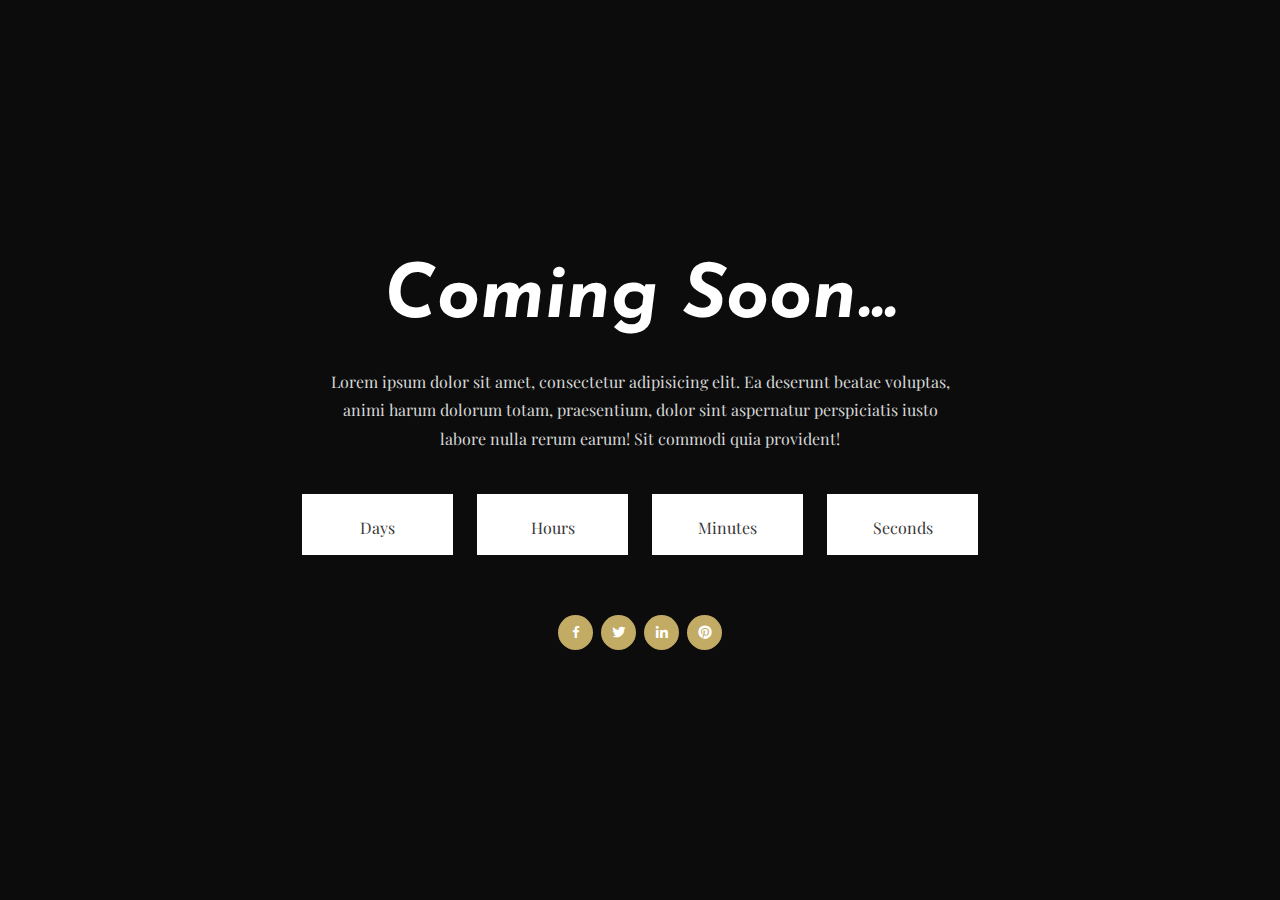
<file: coming-soon.html>
<!DOCTYPE html>
<html lang="zxx">
    
<!-- Mirrored from templates.envytheme.com/moovi/default/coming-soon.html by HTTrack Website Copier/3.x [XR&CO'2014], Fri, 14 Jul 2023 05:46:46 GMT -->
<head>
        <meta charset="UTF-8">
        <meta name="viewport" content="width=device-width, initial-scale=1.0">

        <!-- Bootstrap CSS -->
        <link rel="stylesheet" href="assets/css/bootstrap.min.css">
        <!-- Meanmenu CSS -->
        <link rel="stylesheet" href="assets/css/meanmenu.css">
        <!-- Boxicons CSS -->
        <link rel="stylesheet" href="assets/css/boxicons.min.css">
        <!-- Owl Carousel CSS -->
        <link rel="stylesheet" href="assets/css/owl.carousel.min.css">
        <link rel="stylesheet" href="assets/css/owl.theme.default.min.css">
        <!-- Magnific Popup CSS -->
        <link rel="stylesheet" href="assets/css/magnific-popup.min.css">
        <!-- Timeline CSS -->
        <link rel="stylesheet" href="assets/css/timeline.css">
        <!-- Flaticon CSS -->
        <link rel="stylesheet" href="assets/fonts/flaticon.css">
        <!-- Style CSS -->
        <link rel="stylesheet" href="assets/css/style.css">
        <!-- Responsive CSS -->
        <link rel="stylesheet" href="assets/css/responsive.css">


        <title>Moovi - Movie & Video Release HTML Template</title>

        <link rel="icon" type="image/png" href="assets/img/favicon.png">
    </head>
    <body>
        <!-- Preloader -->
        <div class="loader">
            <div class="d-table">
                <div class="d-table-cell">
                    <div class="spinner">
                        <div class="double-bounce1"></div>
                        <div class="double-bounce2"></div>
                    </div>
                </div>
            </div>
        </div>
        <!-- End Preloader -->

        <!-- Coming Soon -->
        <section class="coming-area">
            <div class="coming-item">
                <div class="d-table">
                    <div class="d-table-cell">
                        <div class="container">
                            <div class="coming-text">
                                <h1>Coming Soon...</h1>
                                <p>Lorem ipsum dolor sit amet, consectetur adipisicing elit. Ea deserunt beatae voluptas, animi harum dolorum totam, praesentium, dolor sint aspernatur perspiciatis iusto labore nulla rerum earum! Sit commodi quia provident!</p>
                                <div class="row coming-wrap">
                                    <div class="col-6 col-sm-6 col-lg-3">
                                        <div class="coming-inner">
                                            <h3 id="days"></h3>
                                            <p>Days</p>
                                        </div>
                                    </div>
                                    <div class="col-6 col-sm-6 col-lg-3">
                                        <div class="coming-inner">
                                            <h3 id="hours"></h3>
                                            <p>Hours</p>
                                        </div>
                                    </div>
                                    <div class="col-6 col-sm-6 col-lg-3">
                                        <div class="coming-inner">
                                            <h3 id="minutes"></h3>
                                            <p>Minutes</p>
                                        </div>
                                    </div>
                                    <div class="col-6 col-sm-6 col-lg-3">
                                        <div class="coming-inner">
                                            <h3 id="seconds"></h3>
                                            <p>Seconds</p>
                                        </div>
                                    </div>
                                </div>
                                <ul>
                                    <li>
                                        <a href="#">
                                            <i class='bx bxl-facebook'></i>
                                        </a>
                                    </li>
                                    <li>
                                        <a href="#">
                                            <i class='bx bxl-twitter'></i>
                                        </a>
                                    </li>
                                    <li>
                                        <a href="#">
                                            <i class='bx bxl-linkedin'></i>
                                        </a>
                                    </li>
                                    <li>
                                        <a href="#">
                                            <i class='bx bxl-pinterest'></i>
                                        </a>
                                    </li>
                                </ul>
                            </div>
                        </div>
                    </div>
                </div>
            </div>
        </section>
        <!-- End Coming Soon -->


        <!-- Essential JS -->
        <script src="assets/js/jquery-3.5.1.min.js"></script>
        <script src="assets/js/popper.min.js"></script>
        <script src="assets/js/bootstrap.min.js"></script>
		<!-- Form Validator JS -->
		<script src="assets/js/form-validator.min.js"></script>
		<!-- Contact JS -->
        <script src="assets/js/contact-form-script.js"></script>
        <!-- Meanmenu JS -->
        <script src="assets/js/jquery.meanmenu.js"></script>
        <!-- Owl Carousel JS -->
        <script src="assets/js/owl.carousel.min.js"></script>
        <!-- Magnific Popup JS -->
        <script src="assets/js/jquery.magnific-popup.min.js"></script>
        <!-- Timeline JS -->
        <script src="assets/js/timeline.js"></script>
        <!-- Thumb Slider JS -->
        <script src="assets/js/thumb-slide.js"></script>
        <!-- Custom JS -->
        <script src="assets/js/custom.js"></script>
    </body>

<!-- Mirrored from templates.envytheme.com/moovi/default/coming-soon.html by HTTrack Website Copier/3.x [XR&CO'2014], Fri, 14 Jul 2023 05:46:46 GMT -->
</html>
</file>
<file: assets/css/meanmenu.css>
@import url("https://fonts.googleapis.com/css?family=Oswald:200,300,400,500,600,700");
body {
    font-family: "Oswald", sans-serif;
    padding: 0;
    margin: 0;
    font-size: 15px;
    background-color: #f1f1f1;
}

a.meanmenu-reveal {
	display: none;
}
/* when under viewport size, .mean-container is added to body */
.mean-container .mean-bar {
	float: left;
	width: 100%;
	position: absolute;
	background: transparent;
	padding: 20px 0 0;
	z-index: 999;
	border-bottom: 1px solid rgba(0, 0, 0, 0.03);
	height: 55px;
}
.mean-container a.meanmenu-reveal {
	width: 35px;
	height: 30px;
	padding: 12px 15px 0 0;
	position: absolute;
	right: 0;
	cursor: pointer;
	color: #ffffff;
	text-decoration: none;
	font-size: 16px;
	text-indent: -9999em;
	line-height: 22px;
	font-size: 1px;
	display: block;
	font-weight: 700;
}
.mean-container a.meanmenu-reveal span {
	display: block;
	background: #ffffff;
	height: 4px;
    margin-top: 3px;
    border-radius: 3px;
}
.mean-container .mean-nav {
	float: left;
	width: 100%;
	background: #ffffff;
	margin-top: 55px;
}
.mean-container .mean-nav ul {
	padding: 0;
	margin: 0;
	width: 100%;
	border: none;
	list-style-type: none;
}
.mean-container .mean-nav ul li {
	position: relative;
	float: left;
	width: 100%;
}
.mean-container .mean-nav ul li a {
	display: block;
	float: left;
	width: 90%;
	padding: 1em 5%;
	margin: 0;
	text-align: left;
	color: #677294;
	border-top: 1px solid #DBEEFD;
	text-decoration: none;
}
.mean-container .mean-nav ul li a.active {
	color: #000000;
}
.mean-container .mean-nav ul li li a {
	width: 80%;
	padding: 1em 10%;
	color: #677294;
	border-top: 1px solid #DBEEFD;
	opacity: 1;
	filter: alpha(opacity=75);
	text-shadow: none !important;
	visibility: visible;
	text-transform: none;
	font-size: 14px;
}
.mean-container .mean-nav ul li.mean-last a {
	border-bottom: none;
	margin-bottom: 0;
}
.mean-container .mean-nav ul li li li a {
	width: 70%;
	padding: 1em 15%;
}
.mean-container .mean-nav ul li li li li a {
	width: 60%;
	padding: 1em 20%;
}
.mean-container .mean-nav ul li li li li li a {
	width: 50%;
	padding: 1em 25%;
}
.mean-container .mean-nav ul li a:hover {
	background: #252525;
	background: rgba(255,255,255,0.1);
}
.mean-container .mean-nav ul li a.mean-expand {
	margin-top: 3px;
	width: 100%;
	height: 24px;
	padding: 12px !important;
	text-align: right ;
	position: absolute;
	right: 0;
	top: 0;
	z-index: 2;
	font-weight: 700;
	background: transparent;
	border: none !important;
}
.mean-container .mean-push {
	float: left;
	width: 100%;
	padding: 0;
	margin: 0;
	clear: both;
}
.mean-nav .wrapper {
	width: 100%;
	padding: 0;
	margin: 0;
}
/* Fix for box sizing on Foundation Framework etc. */
.mean-container .mean-bar, .mean-container .mean-bar * {
	-webkit-box-sizing: content-box;
	-moz-box-sizing: content-box;
	box-sizing: content-box;
}
.mean-remove {
	display: none !important;
}
.mobile-nav {
    display: none;
}
.mobile-nav.mean-container .mean-nav ul li a.active {
    color: #FF2D55;
}
.main-nav {
    background: #000;
    position: absolute;
    top: 0;
    left: 0;
    padding-top: 15px;
    padding-bottom: 15px;
    width: 100%;
    z-index: 999;
    height: auto;
}
.mean-nav .dropdown-toggle::after {
	display: none;
}
.navbar-light .navbar-brand, .navbar-light .navbar-brand:hover {
    color: #fff;
    font-weight: bold;
    text-transform: uppercase;
}
.main-nav nav ul {
    padding: 0;
    margin: 0;
    list-style-type: none;
}
.main-nav nav .navbar-nav .nav-item {
    position: relative;
    padding: 15px 0;
}
.main-nav nav .navbar-nav .nav-item a {
    font-weight: 500;
    font-size: 16px;
    text-transform: uppercase;
    color: #ffffff;
    padding-left: 0;
    padding-right: 0;
    padding-top: 0;
    padding-bottom: 0;
    margin-left: 15px;
    margin-right: 15px;
}
.main-nav nav .navbar-nav .nav-item a:hover, 
.main-nav nav .navbar-nav .nav-item a:focus, 
.main-nav nav .navbar-nav .nav-item a.active {
    color: #FF2D55;
}
.main-nav nav .navbar-nav .nav-item:hover a {
    color: #FF2D55;
}
.main-nav nav .navbar-nav .nav-item .dropdown-menu {
    -webkit-box-shadow: 0 0 30px 0 rgba(0, 0, 0, 0.05);
            box-shadow: 0 0 30px 0 rgba(0, 0, 0, 0.05);
    background: #0d1028;
    position: absolute;
    top: 80px;
    left: 0;
    width: 250px;
    z-index: 99;
    display: block;
    padding-top: 20px;
    padding-left: 5px;
    padding-right: 5px;
    padding-bottom: 20px;
    opacity: 0;
    visibility: hidden;
    -webkit-transition: all 0.3s ease-in-out;
    transition: all 0.3s ease-in-out;
}
.main-nav nav .navbar-nav .nav-item .dropdown-menu li {
    position: relative;
    padding: 0;
}
.main-nav nav .navbar-nav .nav-item .dropdown-menu li a {
    font-size: 15px;
    font-weight: 500;
    text-transform: capitalize;
    padding: 9px 15px;
    margin: 0;
    display: block;
    color: #ffffff;
}
.main-nav nav .navbar-nav .nav-item .dropdown-menu li a:hover, 
.main-nav nav .navbar-nav .nav-item .dropdown-menu li a:focus, 
.main-nav nav .navbar-nav .nav-item .dropdown-menu li a.active {
    color: #FF2D55;
}
.main-nav nav .navbar-nav .nav-item .dropdown-menu li .dropdown-menu {
    position: absolute;
    left: -100%;
    top: 0;
    opacity: 0 !important;
    visibility: hidden !important;
}
.main-nav nav .navbar-nav .nav-item .dropdown-menu li:hover .dropdown-menu {
    opacity: 1 !important;
    visibility: visible !important;
    top: -20px !important;
}
.main-nav nav .navbar-nav .nav-item .dropdown-menu li .dropdown-menu li .dropdown-menu {
    position: absolute;
    left: -100%;
    top: 0;
    opacity: 0 !important;
    visibility: hidden !important;
}
.main-nav nav .navbar-nav .nav-item .dropdown-menu li:hover .dropdown-menu li:hover .dropdown-menu {
    opacity: 1 !important;
    visibility: visible !important;
    top: -20px !important;
}
.main-nav nav .navbar-nav .nav-item .dropdown-menu li .dropdown-menu li a {
    color: #ffffff;
    text-transform: capitalize;
}
.main-nav nav .navbar-nav .nav-item .dropdown-menu li .dropdown-menu li a:hover, 
.main-nav nav .navbar-nav .nav-item .dropdown-menu li .dropdown-menu li a:focus, 
.main-nav nav .navbar-nav .nav-item .dropdown-menu li .dropdown-menu li a.active {
    color: #FF2D55;
}
.main-nav nav .navbar-nav .nav-item .dropdown-menu li:hover a {
    color: #FF2D55;
}
.main-nav nav .navbar-nav .nav-item:hover ul {
    opacity: 1;
    visibility: visible;
    top: 100%;
}
.main-nav nav .navbar-nav .nav-item:last-child .dropdown-menu {
    left: auto;
    right: 0;
}

/* Responsive Style */
@media only screen and (max-width: 991px) {
    .mobile-nav {
        display: block;
        position: relative;
    }
    .mobile-nav .logo {
		text-decoration: none;
        position: absolute;
        top: 11px;
        z-index: 999;
        left: 15px;
        color: #fff;
        font-weight: bold;
        text-transform: uppercase;
        font-size: 20px;
    }
    .mean-container .mean-bar {
        background-color: #000;
        padding: 0;
    }
    .mean-container a.meanmenu-reveal {
        padding: 15px 15px 0 0;
    }
    .mobile-nav nav .navbar-nav .nav-item a i {
        display: none;
    }
    .main-nav {
        display: none !important;
    }
}
</file>
<file: assets/css/timeline.css>
.cd-horizontal-timeline a {
  text-decoration: none;
}
.cd-horizontal-timeline {
  opacity: 0;
  margin: 2em auto;
  -webkit-transition: opacity 0.2s;
  -moz-transition: opacity 0.2s;
  transition: opacity 0.2s;
}
.cd-horizontal-timeline::before {
  /* never visible - this is used in jQuery to check the current MQ */
  content: 'mobile';
  display: none;
}
.cd-horizontal-timeline.loaded {
  /* show the timeline after events position has been set (using JavaScript) */
  opacity: 1;
}
.cd-horizontal-timeline .timeline {
  position: relative;
  height: 100px;
  width: 90%;
  max-width: 800px;
  margin: 0 auto;
}
.cd-horizontal-timeline .events-wrapper {
  position: relative;
  height: 100%;
  margin: 0 40px;
  overflow: hidden;
}
.cd-horizontal-timeline .events-wrapper::after, .cd-horizontal-timeline .events-wrapper::before {
  /* these are used to create a shadow effect at the sides of the timeline */
  content: '';
  position: absolute;
  z-index: 2;
  top: 0;
  height: 100%;
  width: 20px;
}
.cd-horizontal-timeline .events-wrapper::before {
  left: 0;
  background-image: -webkit-linear-gradient( left , #f8f8f8, rgba(248, 248, 248, 0));
  background-image: linear-gradient(to right, #f8f8f8, rgba(248, 248, 248, 0));
}
.cd-horizontal-timeline .events-wrapper::after {
  right: 0;
  background-image: -webkit-linear-gradient( right , #f8f8f8, rgba(248, 248, 248, 0));
  background-image: linear-gradient(to left, #f8f8f8, rgba(248, 248, 248, 0));
}
.cd-horizontal-timeline .events {
  /* this is the grey line/timeline */
  position: absolute;
  z-index: 1;
  left: 0;
  top: 49px;
  height: 2px;
  /* width will be set using JavaScript */
  background: #dfdfdf;
  -webkit-transition: -webkit-transform 0.4s;
  -moz-transition: -moz-transform 0.4s;
  transition: transform 0.4s;
}
.cd-horizontal-timeline .filling-line {
  /* this is used to create the green line filling the timeline */
  position: absolute;
  z-index: 1;
  left: 0;
  top: 0;
  height: 100%;
  width: 100%;
  background-color: #fd8204;
  -webkit-transform: scaleX(0);
  -moz-transform: scaleX(0);
  -ms-transform: scaleX(0);
  -o-transform: scaleX(0);
  transform: scaleX(0);
  -webkit-transform-origin: left center;
  -moz-transform-origin: left center;
  -ms-transform-origin: left center;
  -o-transform-origin: left center;
  transform-origin: left center;
  -webkit-transition: -webkit-transform 0.3s;
  -moz-transition: -moz-transform 0.3s;
  transition: transform 0.3s;
}
.cd-horizontal-timeline .events a {
  position: absolute;
  bottom: 0;
  z-index: 2;
  text-align: center;
  font-size: 1.3rem;
  padding-bottom: 15px;
  color: #383838;
  /* fix bug on Safari - text flickering while timeline translates */
  -webkit-transform: translateZ(0);
  -moz-transform: translateZ(0);
  -ms-transform: translateZ(0);
  -o-transform: translateZ(0);
  transform: translateZ(0);
}
.cd-horizontal-timeline .events a::after {
  /* this is used to create the event spot */
  content: '';
  position: absolute;
  left: 50%;
  right: auto;
  -webkit-transform: translateX(-50%);
  -moz-transform: translateX(-50%);
  -ms-transform: translateX(-50%);
  -o-transform: translateX(-50%);
  transform: translateX(-50%);
  bottom: -5px;
  height: 12px;
  width: 12px;
  border-radius: 50%;
  border: 2px solid #fd8204;
  background-color: #f8f8f8;
  -webkit-transition: background-color 0.3s, border-color 0.3s;
  -moz-transition: background-color 0.3s, border-color 0.3s;
  transition: background-color 0.3s, border-color 0.3s;
}
.no-touch .cd-horizontal-timeline .events a:hover::after {
  background-color: #085796;
  border-color: #085796;
}
.cd-horizontal-timeline .events a.selected {
  pointer-events: none;
}
.cd-horizontal-timeline .events a.selected::after {
  background-color: #085796;
  border-color: #085796;
}
@media only screen and (min-width: 1100px) {
  .cd-horizontal-timeline {
    margin: 6em auto;
  }
  .cd-horizontal-timeline::before {
    /* never visible - this is used in jQuery to check the current MQ */
    content: 'desktop';
  }
}




.cd-timeline-navigation a.next {
  right: 0;
}


.no-touch .cd-timeline-navigation a:hover {
  border-color: #7b9d6f;
}
.cd-timeline-navigation a.inactive {
  cursor: not-allowed;
}
.cd-timeline-navigation a.inactive::after {
  background-position: 0 -16px;
}
.no-touch .cd-timeline-navigation a.inactive:hover {
  border-color: #dfdfdf;
}

.cd-horizontal-timeline .events-content {
  position: relative;
  width: 100%;
  margin: 2em 0;
  overflow: hidden;
  -webkit-transition: height 0.4s;
  -moz-transition: height 0.4s;
  transition: height 0.4s;
}
.cd-horizontal-timeline .events-content li {
  position: absolute;
  z-index: 1;
  width: 100%;
  left: 0;
  top: 0;
  -webkit-transform: translateX(-100%);
  -moz-transform: translateX(-100%);
  -ms-transform: translateX(-100%);
  -o-transform: translateX(-100%);
  transform: translateX(-100%);
  padding: 0 5%;
  opacity: 0;
  -webkit-animation-duration: 0.4s;
  -moz-animation-duration: 0.4s;
  animation-duration: 0.4s;
  -webkit-animation-timing-function: ease-in-out;
  -moz-animation-timing-function: ease-in-out;
  animation-timing-function: ease-in-out;
}
.cd-horizontal-timeline .events-content li.selected {
  /* visible event content */
  position: relative;
  z-index: 2;
  opacity: 1;
  -webkit-transform: translateX(0);
  -moz-transform: translateX(0);
  -ms-transform: translateX(0);
  -o-transform: translateX(0);
  transform: translateX(0);
}
.cd-horizontal-timeline .events-content li.enter-right, .cd-horizontal-timeline .events-content li.leave-right {
  -webkit-animation-name: cd-enter-right;
  -moz-animation-name: cd-enter-right;
  animation-name: cd-enter-right;
}
.cd-horizontal-timeline .events-content li.enter-left, .cd-horizontal-timeline .events-content li.leave-left {
  -webkit-animation-name: cd-enter-left;
  -moz-animation-name: cd-enter-left;
  animation-name: cd-enter-left;
}
.cd-horizontal-timeline .events-content li.leave-right, .cd-horizontal-timeline .events-content li.leave-left {
  -webkit-animation-direction: reverse;
  -moz-animation-direction: reverse;
  animation-direction: reverse;
}
.cd-horizontal-timeline .events-content h2 {
  color: #005695;
  font-weight: bold;
  font-size: 1.6rem;
  font-weight: 700;
  line-height: 1.2;
}
.cd-horizontal-timeline .events-content em {
  display: block;
  font-style: italic;
  margin: 10px auto;
}
.cd-horizontal-timeline .events-content em::before {
  content: '- ';
}
.cd-horizontal-timeline .events-content p {
  font-size: 1.4rem;
  color: #959595;
}
.cd-horizontal-timeline .events-content em, .cd-horizontal-timeline .events-content p {
  line-height: 1.6;
}
.cd-horizontal-timeline .events-content p {
  display: block;
  margin-bottom: 15px;
}
@media only screen and (min-width: 768px) {
  .cd-horizontal-timeline .events-content h2 {
    font-size: 2.6rem;
    color: #005695;
  }
  .cd-horizontal-timeline .events-content em {
    font-size: 2rem;
  }
  .cd-horizontal-timeline .events-content p {
    font-size: 1.8rem;
  }
}

@-webkit-keyframes cd-enter-right {
  0% {
    opacity: 0;
    -webkit-transform: translateX(100%);
  }
  100% {
    opacity: 1;
    -webkit-transform: translateX(0%);
  }
}
@-moz-keyframes cd-enter-right {
  0% {
    opacity: 0;
    -moz-transform: translateX(100%);
  }
  100% {
    opacity: 1;
    -moz-transform: translateX(0%);
  }
}
@keyframes cd-enter-right {
  0% {
    opacity: 0;
    -webkit-transform: translateX(100%);
    -moz-transform: translateX(100%);
    -ms-transform: translateX(100%);
    -o-transform: translateX(100%);
    transform: translateX(100%);
  }
  100% {
    opacity: 1;
    -webkit-transform: translateX(0%);
    -moz-transform: translateX(0%);
    -ms-transform: translateX(0%);
    -o-transform: translateX(0%);
    transform: translateX(0%);
  }
}
@-webkit-keyframes cd-enter-left {
  0% {
    opacity: 0;
    -webkit-transform: translateX(-100%);
  }
  100% {
    opacity: 1;
    -webkit-transform: translateX(0%);
  }
}
@-moz-keyframes cd-enter-left {
  0% {
    opacity: 0;
    -moz-transform: translateX(-100%);
  }
  100% {
    opacity: 1;
    -moz-transform: translateX(0%);
  }
}
@keyframes cd-enter-left {
  0% {
    opacity: 0;
    -webkit-transform: translateX(-100%);
    -moz-transform: translateX(-100%);
    -ms-transform: translateX(-100%);
    -o-transform: translateX(-100%);
    transform: translateX(-100%);
  }
  100% {
    opacity: 1;
    -webkit-transform: translateX(0%);
    -moz-transform: translateX(0%);
    -ms-transform: translateX(0%);
    -o-transform: translateX(0%);
    transform: translateX(0%);
  }
}
</file>
<file: assets/fonts/flaticon.css>
/*
  	Flaticon icon font: Flaticon
  	Creation date: 09/07/2020 14:00
  	*/

@font-face {
  font-family: "Flaticon";
  src: url("Flaticon.eot");
  src: url("Flaticond41d.eot?#iefix") format("embedded-opentype"),
       url("Flaticon.woff2") format("woff2"),
       url("Flaticon.woff") format("woff"),
       url("Flaticon.ttf") format("truetype"),
       url("Flaticon.svg#Flaticon") format("svg");
  font-weight: normal;
  font-style: normal;
}

@media screen and (-webkit-min-device-pixel-ratio:0) {
  @font-face {
    font-family: "Flaticon";
    src: url("Flaticon.svg#Flaticon") format("svg");
  }
}

[class^="flaticon-"]:before, [class*=" flaticon-"]:before,
[class^="flaticon-"]:after, [class*=" flaticon-"]:after {   
  font-family: Flaticon;
font-style: normal;
}

.flaticon-video-camera:before { content: "\f100"; }
.flaticon-creative-idea:before { content: "\f101"; }
.flaticon-eye:before { content: "\f102"; }
.flaticon-video-camera-2:before { content: "\f103"; }
.flaticon-video-camera-1:before { content: "\f104"; }
.flaticon-theater:before { content: "\f105"; }
.flaticon-director-chair:before { content: "\f106"; }
.flaticon-video-editing:before { content: "\f107"; }
.flaticon-distribution:before { content: "\f108"; }
</file>
<file: assets/css/style.css>
/*

*/
@import url("https://fonts.googleapis.com/css2?family=Playfair+Display:wght@400;500;600;700&amp;display=swap");
@import url("https://fonts.googleapis.com/css2?family=Josefin+Sans:wght@400;500;600;700&amp;display=swap");
/*-- Home One --*/
/*-- Default CSS --*/
body {
  font-family: "Playfair Display", serif;
  color: #d5d7d7;
  background-color: #0c0c0c;
  font-size: 16px;
}

h1, h2, h3, h4, h5, h6 {
  line-height: 1.3;
  font-family: "Josefin Sans", sans-serif;
}

p {
  line-height: 1.8;
}

a {
  -webkit-transition: 0.5s all ease;
  transition: 0.5s all ease;
  text-decoration: none;
}

img {
  max-width: 100%;
}

.d-table {
  width: 100%;
  height: 100%;
}

.d-table-cell {
  vertical-align: middle;
}

.ptb-100 {
  padding-top: 100px;
  padding-bottom: 100px;
}

.pt-100 {
  padding-top: 100px;
}

.pb-70 {
  padding-bottom: 70px;
}

.pb-100 {
  padding-bottom: 100px;
}

button:focus {
  outline: 0;
}

.btn.focus, .btn:focus {
  -webkit-box-shadow: none;
          box-shadow: none;
}

/*-- End Default CSS --*/
/*----- Home One CSS -----*/
/*-- Navbar --*/
.main-nav {
  background: #000000b8;
  padding-top: 10px;
  padding-bottom: 10px;
  -webkit-transition: 0.5s all ease;
  transition: 0.5s all ease;
}

.main-nav .container {
  max-width: 1620px;
}

.main-nav.menu-shrink {
  background-color: #000000;
  padding-top: 5px;
  padding-bottom: 5px;
}

.main-nav nav .navbar-nav {
  margin-left: auto;
  margin-right: auto;
}

.main-nav nav .navbar-nav.active > .nav-link, .main-nav nav .navbar-nav .nav-link.active, .main-nav nav .navbar-nav .nav-link.show, .main-nav nav .navbar-nav.show > .nav-link {
  color: #c1ab65;
}

.main-nav nav .navbar-nav .nav-item i {
  display: inline-block;
  font-size: 20px;
  top: 4px;
  right: 2px;
  position: relative;
}

.main-nav nav .navbar-nav .nav-item:hover a {
  color: #c1ab65;
}

.main-nav nav .navbar-nav .nav-item a {
  font-weight: 600;
  font-size: 17px;
  font-family: "Josefin Sans", sans-serif;
  text-transform: capitalize;
  -webkit-transition: 0.5s all ease;
  transition: 0.5s all ease;
}

.main-nav nav .navbar-nav .nav-item a:hover, .main-nav nav .navbar-nav .nav-item a:focus, .main-nav nav .navbar-nav .nav-item a.active {
  color: #c1ab65;
}

.main-nav nav .navbar-nav .nav-item .dropdown-menu {
  background: #ffffff;
  padding-top: 5px;
  padding-left: 0;
  padding-right: 0;
  padding-bottom: 5px;
}

.main-nav nav .navbar-nav .nav-item .dropdown-menu li {
  border-bottom: 1px dashed #b8b5b5;
}

.main-nav nav .navbar-nav .nav-item .dropdown-menu li:last-child {
  border-bottom: 0;
}

.main-nav nav .navbar-nav .nav-item .dropdown-menu li a {
  font-size: 16px;
  color: #01091e;
  position: relative;
}

.main-nav nav .navbar-nav .nav-item .dropdown-menu li a:before {
  position: absolute;
  content: '';
  width: 0;
  height: 2px;
  top: 19px;
  left: 0;
  background-color: #c1ab65;
  opacity: 0;
  -webkit-transition: 0.5s all ease;
  transition: 0.5s all ease;
}

.main-nav nav .navbar-nav .nav-item .dropdown-menu li a:hover, .main-nav nav .navbar-nav .nav-item .dropdown-menu li a:focus, .main-nav nav .navbar-nav .nav-item .dropdown-menu li a.active {
  color: #c1ab65;
  padding-left: 30px;
}

.main-nav nav .navbar-nav .nav-item .dropdown-menu li a:hover:before, .main-nav nav .navbar-nav .nav-item .dropdown-menu li a:focus:before, .main-nav nav .navbar-nav .nav-item .dropdown-menu li a.active:before {
  opacity: 1;
  width: 25px;
}

.main-nav .dropdown-toggle::after {
  display: none;
}

.side-nav .modal-btn {
  padding: 0;
  -webkit-transform: rotate(180deg);
          transform: rotate(180deg);
  position: relative;
  top: -6px;
}

.side-nav .modal-btn:hover span:nth-child(2) {
  width: 25px;
}

.side-nav .modal-btn:hover span:nth-child(3) {
  width: 15px;
}

.side-nav .modal-btn span {
  display: block;
  width: 35px;
  height: 3px;
  background-color: #fff;
  margin-bottom: 5px;
  -webkit-transition: 0.5s all ease;
  transition: 0.5s all ease;
}

.modal-body {
  padding: 40px 30px 50px;
}

.modal-body h2 {
  font-size: 20px;
  font-weight: 600;
  margin-bottom: 12px;
  color: #000;
}

.modal-body p {
  color: #545555;
  font-size: 14px;
  margin-bottom: 20px;
}

.modal-body .image-area {
  margin-bottom: 10px;
}

.modal-body .image-area .col-lg-4 {
  padding-right: 5px;
  margin-right: -5px;
}

.modal-body .image-area a {
  display: block;
  margin-bottom: 15px;
}

.modal-body .image-area a img {
  width: 100%;
}

.modal-body .modal-item {
  margin-bottom: 30px;
}

.modal-body .social-area {
  text-align: center;
}

.modal-body .social-area h3 {
  font-size: 20px;
  margin-bottom: 12px;
  font-weight: 600;
  color: #000;
}

.modal-body .social-area ul {
  margin: 0;
  padding: 0;
}

.modal-body .social-area ul li {
  list-style-type: none;
  display: inline-block;
}

.modal-body .social-area ul li a {
  display: block;
  color: #c1ab65;
  border: 1px solid #c1ab65;
  width: 32px;
  height: 32px;
  line-height: 34px;
  border-radius: 50%;
  margin-right: 3px;
  margin-left: 3px;
  font-size: 16px;
  text-align: center;
}

.modal-body .social-area ul li a:hover {
  color: #ffffff;
  background-color: #c1ab65;
}

#myModalRight {
  z-index: 99999;
  padding-right: 0 !important;
}

#myModalRight .modal-header .btn-close {
  position: relative;
  color: #000;
  font-weight: bold;
  font-size: 15px;
}

#myModalRight .modal-header .btn-close:focus {
  -webkit-box-shadow: none;
          box-shadow: none;
  border: 0;
}

.modal.modal-right .modal-dialog {
  max-width: 380px;
  min-height: 100vh;
}

.modal.modal-right.show .modal-dialog {
  -webkit-transform: translate(0, 0);
          transform: translate(0, 0);
}

.modal.modal-right .modal-content {
  height: 100vh;
  overflow-y: auto;
  border-radius: 0;
}

.modal.modal-left .modal-dialog {
  -webkit-transform: translate(-100%, 0);
          transform: translate(-100%, 0);
  margin: 0 auto 0 0;
}

.modal.modal-right .modal-dialog {
  -webkit-transform: translate(100%, 0);
          transform: translate(100%, 0);
  margin: 0 0 0 auto;
}

.search-icon {
  font-size: 22px;
  position: relative;
  top: 1px;
  color: #ffffff;
  border: 0;
  outline: none;
  -webkit-transition: 0.5s all ease;
  transition: 0.5s all ease;
  background-color: transparent;
}

.search-icon:hover {
  color: #c1ab65;
}

.search-toggle .search-icon.icon-close {
  display: none;
}

.search-toggle.opened .search-icon.icon-search {
  display: none;
}

.search-toggle.opened .search-icon.icon-close {
  display: block;
}

.nav-srh {
  position: relative;
  display: inline-block;
  margin-right: 5px;
}

.nav-srh .search-area {
  position: absolute;
  right: 8px;
  bottom: -105px;
  z-index: 5;
  -webkit-transition: 0.5s all ease;
  transition: 0.5s all ease;
  max-height: 0;
  overflow: hidden;
  background-color: #ffffff;
}

.nav-srh .search-area .search-icon {
  vertical-align: middle;
  position: absolute;
  right: 30px;
  top: 28px;
  background-color: transparent;
  font-size: 20px;
  color: #515151;
  -webkit-transition: 0.5s all ease;
  transition: 0.5s all ease;
}

.nav-srh .search-area .search-icon:hover {
  color: #c1ab65;
}

.nav-srh .search-area .src-input {
  outline: none;
  padding-left: 20px;
  margin: 0;
  width: 300px;
  background-color: #dddddd80;
  border: 1px solid #ddd;
  font-size: 16px;
  height: 45px;
  border-radius: 0;
}

.nav-srh .search-area.opened {
  max-height: 100px;
  padding: 20px 25px;
  -webkit-box-shadow: 0px 0px 15px #dddddd80;
          box-shadow: 0px 0px 15px #dddddd80;
}

/*-- End Navbar --*/
/*-- Banner --*/
.banner-img-one {
  background-image: url("../img/Assets/_MG_7343.jpg");
}

.banner-img-two {
  background-image: url("../img/Assets/DSC04491\ EDIT.jpg");
}

.banner-img-three {
  background-image: url("../img/Assets/57393190_2403413333025086_3080827131442233344_n.jpg");
}

.banner-wrap {
  position: relative;
}

.banner-social {
  position: absolute;
  top: 50%;
  right: 0;
  z-index: 1;
  -webkit-transform: rotate(-90deg);
          transform: rotate(-90deg);
}

.banner-social span {
  display: inline-block;
  font-weight: 600;
  color: #ffffff;
}

.banner-social ul {
  margin: 0;
  padding: 0;
  display: inline-block;
}

.banner-social ul li {
  list-style-type: none;
  display: inline-block;
  margin-right: 8px;
}

.banner-social ul li:last-child {
  margin-right: 0;
}

.banner-social ul li a {
  display: block;
  color: #ffffff;
  font-size: 16px;
}

.banner-social ul li a:hover {
  color: #c1ab65;
}

.banner-area {
  height: 1000px;
  background-size: cover;
  background-position: center center;
  background-repeat: no-repeat;
  position: relative;
  text-align: center;
}

.banner-area:before {
  position: absolute;
  content: '';
  width: 100%;
  height: 100%;
  top: 0;
  left: 0;
  background-color: #000;
  opacity: .30;
}

.banner-content {
  position: relative;
  max-width: 830px;
  margin-left: auto;
  margin-right: auto;
  margin-top: 20px;
  text-align: center;
}

.banner-content h1 {
  font-weight: 700;
  font-size: 100px;
  color: #02df60;
  text-transform: uppercase;
  margin-bottom: 10px;
}

.banner-content p {
  font-weight: 700;
  font-size: 24px;
  color: #ffffff;
  margin-bottom: 40px;
}

.banner-content .banner-btn {
  font-weight: 600;
  color: #01091e;
  background-color: #ffffff;
  border-radius: 5px;
  display: inline-block;
  padding: 12px 25px 9px;
  position: relative;
  z-index: 1;
  font-family: "Josefin Sans", sans-serif;
}

.banner-content .banner-btn:before {
  position: absolute;
  content: '';
  width: 0%;
  height: 0;
  top: 0;
  left: 0;
  background-color: #01091e;
  opacity: 0;
  z-index: -1;
  -webkit-transition: 0.5s all ease;
  transition: 0.5s all ease;
  border-radius: 5px;
}

.banner-content .banner-btn:after {
  position: absolute;
  content: '';
  width: 0;
  height: 0;
  bottom: 0;
  right: 0;
  background-color: #01091e;
  opacity: 0;
  z-index: -1;
  -webkit-transition: 0.5s all ease;
  transition: 0.5s all ease;
  border-radius: 5px;
}

.banner-content .banner-btn:hover {
  color: #ffffff;
}

.banner-content .banner-btn:hover:before {
  height: 100%;
  width: 100%;
  opacity: 1;
}

.banner-content .banner-btn:hover:after {
  height: 100%;
  width: 100%;
  opacity: 1;
}

.banner-slider.owl-theme .owl-nav.disabled + .owl-dots {
  margin-top: 0;
  position: absolute;
  left: 0;
  right: 0;
  bottom: 35px;
}

.banner-slider.owl-theme .owl-dots .owl-dot span {
  width: 14px;
  height: 14px;
  background: #b8b7b7;
}

.banner-slider.owl-theme .owl-dots .owl-dot.active span {
  background: #869791;
  width: 24px;
  height: 24px;
  border: 1px solid #fff;
  background: transparent;
  position: relative;
  margin: 1px;
}

.banner-slider.owl-theme .owl-dots .owl-dot.active span:before {
  position: absolute;
  content: '';
  width: 12px;
  height: 12px;
  border-radius: 50%;
  left: 0;
  right: 0;
  bottom: 5px;
  margin-left: auto;
  margin-right: auto;
  background-color: #fff;
}

.lines {
  position: absolute;
  top: 0;
  height: 100%;
  left: 0;
  right: 0;
  margin: auto;
  width: 90vw;
}

.lines .line {
  position: absolute;
  top: 0;
  height: 100%;
  width: 1px;
  left: 50%;
  background: rgba(255, 255, 255, 0.1);
  overflow: hidden;
  z-index: 1;
}

.lines .line:nth-child(1) {
  margin-left: -12.5%;
}

.lines .line:nth-child(2) {
  margin-left: -25%;
}

.lines .line:nth-child(3) {
  margin-left: -37.5%;
}

.lines .line:nth-child(4) {
  margin-left: -49.0%;
}

.lines .line:nth-child(5) {
  margin-left: 0%;
}

.lines .line:nth-child(6) {
  margin-left: 12.5%;
}

.lines .line:nth-child(7) {
  margin-left: 25%;
}

.lines .line:nth-child(8) {
  margin-left: 37.5%;
}

.lines .line:nth-child(9) {
  margin-left: 49.5%;
}

.lines .line:after {
  content: "";
  display: block;
  position: absolute;
  height: 10vh;
  width: 100%;
  top: -50%;
  left: 0;
  background: -webkit-gradient(linear, left top, left bottom, color-stop(0, rgba(255, 255, 255, 0)), color-stop(75%, #fff), to(#fff));
  background: linear-gradient(180deg, rgba(255, 255, 255, 0) 0, #fff 75%, #fff);
  -webkit-animation: run 7s 0s infinite;
          animation: run 7s 0s infinite;
  -webkit-animation-fill-mode: forwards;
          animation-fill-mode: forwards;
  -webkit-animation-timing-function: cubic-bezier(0.4, 0.26, 0, 0.97);
          animation-timing-function: cubic-bezier(0.4, 0.26, 0, 0.97);
}

@-webkit-keyframes run {
  0% {
    top: -50%;
  }
  to {
    top: 110%;
  }
}

@keyframes run {
  0% {
    top: -50%;
  }
  to {
    top: 110%;
  }
}

/*-- End Banner --*/
/*-- Trust --*/
.trust-area {
  background-color: #080808;
}

.trust-area .section-title {
  margin-bottom: 25px;
}

.trust-area .trust-content {
  text-align: center;
  max-width: 680px;
  margin-left: auto;
  margin-right: auto;
}

.trust-area .trust-content p {
  margin-bottom: 40px;
}

.trust-area .trust-content .trust-img {
  margin-bottom: 30px;
}

.section-title {
  text-align: center;
  margin-bottom: 40px;
  margin-top: -8px;
}

.section-title .sub-title {
  font-weight: 700;
  font-size: 17px;
  color: #1fdc4b;
  display: inline-block;
  margin-bottom: 20px;
  text-transform: uppercase;
}

.section-title h2 {
  font-weight: 600;
  font-size: 45px;
  color: #23c517;
  text-transform: uppercase;
  margin-bottom: 0;
}

/*-- End Trust --*/
/*-- Week --*/
.week-video-btn a {
  top: 35% !important;
}

.week-video-btn-two a {
  top: 32% !important;
}

.week-area .week-item {
  position: relative;
  margin-bottom: 30px;
}

.week-area .week-item:hover a {
  opacity: 1;
}

.week-area .week-item img {
  width: 100%;
}

.week-area .week-item a {
  display: inline-block;
  text-align: center;
  border-radius: 50%;
  position: absolute;
  width: 70px;
  height: 70px;
  line-height: 70px;
  top: 43%;
  left: 0;
  right: 0;
  font-size: 40px;
  margin-left: auto;
  margin-right: auto;
  color: #ffffff;
  background-color: #c1ab65;
  opacity: 0;
}

.week-area .week-item a i {
  width: 70px;
  height: 70px;
  line-height: 70px;
}

.week-area .week-item a:hover {
  background-color: #01091e;
}

.week-area .owl-theme .owl-nav {
  margin-top: 0;
}

.week-area .owl-prev {
  position: absolute;
  top: 43%;
  left: 15px;
  width: 60px;
  height: 60px;
  font-size: 45px !important;
  line-height: 65px !important;
  border-radius: 50% !important;
  color: #b9b9b5 !important;
  background-color: #111111 !important;
  -webkit-transition: 0.5s all ease;
  transition: 0.5s all ease;
}

.week-area .owl-prev:hover {
  color: #111111 !important;
  background-color: #ffffff !important;
}

.week-area .owl-next {
  position: absolute;
  top: 43%;
  right: 15px;
  width: 60px;
  height: 60px;
  font-size: 45px !important;
  line-height: 65px !important;
  border-radius: 50% !important;
  color: #b9b9b5 !important;
  background-color: #111111 !important;
  -webkit-transition: 0.5s all ease;
  transition: 0.5s all ease;
}

.week-area .owl-next:hover {
  color: #111111 !important;
  background-color: #ffffff !important;
}

/*-- End Week --*/
/*-- Work --*/
.work-area a {
  display: block;
}

.work-item {
  position: relative;
  text-align: center;
  overflow: hidden;
}

.work-item:hover img {
  -webkit-transform: scale(1.1);
          transform: scale(1.1);
}

.work-item:hover .work-content h3 {
  color: #c1ab65;
}

.work-item:before {
  position: absolute;
  content: '';
  width: 100%;
  height: 100%;
  top: 0;
  left: 0;
  background: -webkit-gradient(linear, left bottom, left top, color-stop(32%, rgba(0, 0, 0, 0.805733)), color-stop(75%, rgba(0, 0, 0, 0)));
  background: linear-gradient(0deg, rgba(0, 0, 0, 0.805733) 32%, rgba(0, 0, 0, 0) 75%);
  -webkit-transition: 0.5s all ease;
  transition: 0.5s all ease;
  z-index: 1;
}

.work-item img {
  width: 100%;
  -webkit-transition: 0.5s all ease;
  transition: 0.5s all ease;
}

.work-item .work-content {
  position: absolute;
  left: 0;
  right: 0;
  bottom: 60px;
  z-index: 1;
}

.work-item .work-content h3 {
  font-weight: 600;
  font-size: 30px;
  margin-bottom: 5px;
  text-transform: uppercase;
  color: #d4d0d0;
  -webkit-transition: 0.5s all ease;
  transition: 0.5s all ease;
}

.work-item .work-content span {
  display: block;
  color: #d4d0d0;
  font-weight: 600;
  font-size: 24px;
  font-family: "Josefin Sans", sans-serif;
}

/*-- End Work --*/
/*-- History --*/
.history-area {
  background-image: url("../img/home-one/history-bg.jpg");
  background-size: cover;
  background-position: center center;
  background-repeat: no-repeat;
  position: relative;
  margin: 0;
}

.history-area:before {
  position: absolute;
  content: '';
  width: 100%;
  height: 100%;
  top: 0;
  left: 0;
  background-color: #000000;
  opacity: .90;
  display: block;
}

.history-area .cd-horizontal-timeline {
  margin: 0;
}

.history-area .container-fluid {
  max-width: 1450px;
}

.history-area .section-title {
  position: relative;
}

.history-area .history-img {
  position: relative;
  margin-bottom: 30px;
}

.history-area .history-img img {
  width: 100%;
}

.history-area .history-content {
  position: relative;
}

.history-area .history-content h2 {
  color: #ffffff;
  font-size: 48px;
  margin-bottom: 10px;
  font-weight: 400;
}

.history-area .history-content p {
  color: #d5d7d7;
  font-size: 17px;
  max-width: 715px;
  margin-bottom: 15px;
}

.history-area .history-content .history-inner {
  margin-bottom: 30px;
}

.history-area .history-content .history-inner i {
  display: inline-block;
  font-size: 40px;
  margin-bottom: 10px;
  color: #ffffff;
}

.history-area .history-content .history-inner h3 {
  font-size: 20px;
  color: #ffffff;
  margin-bottom: 10px;
  text-transform: uppercase;
  font-weight: 600;
}

.history-area .history-content .history-inner span {
  display: block;
  color: #d5d7d7;
}

.history-area .timeline {
  width: unset;
  max-width: 100%;
  margin-bottom: 25px;
}

.history-area .timeline .filling-line {
  display: none;
}

.history-area .timeline .events-wrapper:before {
  display: none;
}

.history-area .timeline .events-wrapper:after {
  display: none;
}

.history-area .timeline .events-wrapper .events {
  background: #a5a5a5;
  width: 100% !important;
}

.history-area .timeline .events-wrapper .events ul {
  margin: 0;
  padding: 0;
}

.history-area .timeline .events-wrapper .events ul li {
  list-style-type: none;
  display: inline-block;
}

.history-area .timeline .events-wrapper .events ul li a {
  font-size: 24px;
  color: #ffffff;
}

.history-area .timeline .events-wrapper .events ul li a:before {
  position: absolute;
  content: '';
  width: 9px;
  height: 9px;
  border-radius: 50%;
  left: 0;
  right: 0;
  bottom: -2px;
  margin-left: auto;
  margin-right: auto;
  background-color: #ffffff;
  z-index: 1;
}

.history-area .timeline .events-wrapper .events ul li a:after {
  background-color: #000;
  border: 1px solid #fff;
  width: 18px;
  height: 18px;
  bottom: -7px;
}

.history-area .timeline .events-wrapper .events ul li:nth-child(1) a {
  left: 17% !important;
}

.history-area .timeline .events-wrapper .events ul li:nth-child(2) a {
  left: 32% !important;
}

.history-area .timeline .events-wrapper .events ul li:nth-child(3) a {
  left: 50% !important;
}

.history-area .timeline .events-wrapper .events ul li:nth-child(4) a {
  left: 65% !important;
}

.history-area .timeline .events-wrapper .events ul li:nth-child(5) a {
  left: 80% !important;
}

.history-area .timeline .cd-timeline-navigation {
  margin: 0;
  padding: 0;
}

.history-area .timeline .cd-timeline-navigation li {
  list-style-type: none;
  display: inline-block;
  color: #ffffff;
  font-size: 30px;
}

.history-area .timeline .cd-timeline-navigation li:first-child i {
  position: absolute;
  top: 35px;
  left: 27px;
  display: inline-block;
}

.history-area .timeline .cd-timeline-navigation li:last-child i {
  position: absolute;
  top: 35px;
  right: 27px;
  display: inline-block;
}

.history-area .events-content {
  margin: 0;
}

.history-area .events-content ul {
  margin: 0;
  padding: 0;
}

.history-area .events-content ul li {
  list-style-type: none;
  display: block;
  padding: 0;
}

/*-- End History --*/
/*-- Video --*/
.video-area {
  position: relative;
}

.video-area .video-two:hover a {
  opacity: 1;
}

.video-area .video-two a {
  opacity: 0;
  top: 32%;
}

.video-item {
  position: relative;
}

.video-item:before {
  position: absolute;
  content: '';
  width: 100%;
  height: 100%;
  top: 0;
  left: 0;
  background: -webkit-gradient(linear, left bottom, left top, color-stop(32%, rgba(0, 0, 0, 0.805733)), color-stop(75%, rgba(0, 0, 0, 0)));
  background: linear-gradient(0deg, rgba(0, 0, 0, 0.805733) 32%, rgba(0, 0, 0, 0) 75%);
  opacity: .40;
}

.video-item a {
  display: inline-block;
  text-align: center;
  border-radius: 50%;
  position: absolute;
  width: 100px;
  height: 100px;
  line-height: 90px;
  top: 41%;
  left: 0;
  right: 0;
  font-size: 65px;
  margin-left: auto;
  margin-right: auto;
  color: #ffffff;
  border: 5px solid #ffffff;
}

.video-item a i {
  width: 100px;
  height: 100px;
  line-height: 90px;
  display: inline-block;
}

.video-item a:hover {
  color: #01091e;
  background-color: #fff;
}

/*-- End Video --*/
/*-- Team --*/
.team-item {
  margin-bottom: 30px;
  text-align: center;
  -webkit-transition: 0.5s all ease;
  transition: 0.5s all ease;
}

.team-item:hover {
  -webkit-transform: translate(0, -10px);
          transform: translate(0, -10px);
}

.team-item:hover .team-top ul li:nth-child(1) {
  opacity: 1;
  top: -15px;
}

.team-item:hover .team-top ul li:nth-child(2) {
  opacity: 1;
  top: -15px;
}

.team-item:hover .team-top ul li:nth-child(3) {
  opacity: 1;
  top: -15px;
}

.team-item:hover .team-top ul li:nth-child(4) {
  opacity: 1;
  top: -15px;
}

.team-item .team-top {
  position: relative;
  margin-bottom: 15px;
}

.team-item .team-top ul {
  margin: 0;
  padding: 0;
  position: absolute;
  bottom: 0;
  left: 0;
  right: 0;
}

.team-item .team-top ul li {
  list-style-type: none;
  display: inline-block;
  margin-right: 2px;
  margin-left: 2px;
}

.team-item .team-top ul li:nth-child(1) {
  position: relative;
  opacity: 0;
  top: 0;
  -webkit-transition: .3s;
  transition: .3s;
}

.team-item .team-top ul li:nth-child(2) {
  position: relative;
  opacity: 0;
  top: 0;
  -webkit-transition: .4s;
  transition: .4s;
}

.team-item .team-top ul li:nth-child(3) {
  position: relative;
  opacity: 0;
  top: 0;
  -webkit-transition: .5s;
  transition: .5s;
}

.team-item .team-top ul li:nth-child(4) {
  position: relative;
  opacity: 0;
  top: 0;
  -webkit-transition: .6s;
  transition: .6s;
}

.team-item .team-top ul li a {
  display: inline-block;
  color: #ffffff;
  background-color: #000000;
  text-align: center;
  border-radius: 50%;
  font-size: 15px;
}

.team-item .team-top ul li a i {
  display: inline-block;
  width: 30px;
  height: 30px;
  line-height: 30px;
}

.team-item .team-top ul li a:hover {
  background-color: #c1ab65;
}

.team-item .team-bottom h3 {
  color: #d8d6d6;
  font-weight: 500;
  font-size: 24px;
  margin-bottom: 5px;
}

.team-item .team-bottom span {
  display: block;
  font-weight: 500;
  font-size: 16px;
  color: #a4a2a2;
}

/*-- End Team --*/
/*-- Testimonial --*/
.testimonial-area {
  background-image: url("../img/home-one/testimonial.jpg");
  background-size: cover;
  background-position: center center;
  background-repeat: no-repeat;
  position: relative;
}

.testimonial-area:before {
  position: absolute;
  content: '';
  width: 100%;
  height: 100%;
  top: 0;
  left: 0;
  background-color: #000;
  opacity: .90;
}

.testimonial-area .section-title {
  position: relative;
}

.testimonial-area .testimonial-item {
  position: relative;
  text-align: center;
}

.testimonial-area .testimonial-item i {
  display: block;
  color: #a7a7a0;
  font-size: 50px;
  margin-bottom: 15px;
}

.testimonial-area .testimonial-item p {
  font-size: 16px;
  color: #ffffff;
  margin-bottom: 25px;
  max-width: 770px;
  margin-left: auto;
  margin-right: auto;
}

.testimonial-area .testimonial-item h3 {
  font-size: 18px;
  color: #ffffff;
  position: relative;
  margin-bottom: 0;
  padding-bottom: 8px;
}

.testimonial-area .testimonial-item h3:before {
  position: absolute;
  content: '';
  width: 45px;
  height: 1px;
  left: 0;
  right: 0;
  bottom: 0;
  margin-left: auto;
  margin-right: auto;
  background-color: #6c6b6b;
}

/*-- End Testimonial --*/
/*-- Blog --*/
.blog-item {
  background-color: #080808;
  -webkit-transition: 0.5s all ease;
  transition: 0.5s all ease;
  margin-bottom: 30px;
}

.blog-item:hover {
  -webkit-transform: translate(0, -10px);
          transform: translate(0, -10px);
}

.blog-item a {
  display: block;
}

.blog-item .blog-bottom {
  padding: 25px 25px 30px 25px;
}

.blog-item .blog-bottom span {
  display: block;
  color: #c4c2c2;
  font-size: 14px;
  margin-bottom: 18px;
}

.blog-item .blog-bottom h3 {
  font-weight: 600;
  font-size: 20px;
  margin-bottom: 10px;
}

.blog-item .blog-bottom h3 a {
  color: #ffffff;
}

.blog-item .blog-bottom h3 a:hover {
  color: #c1ab65;
}

.blog-item .blog-bottom .blog-btn {
  font-weight: 700;
  color: #c7c5c5;
}

.blog-item .blog-bottom .blog-btn:hover {
  color: #c1ab65;
}

/*-- End Blog --*/
/*-- Footer --*/
footer {
  background-color: #020407;
}

footer .footer-item {
  margin-bottom: 30px;
}

footer .footer-item h3 {
  font-weight: 500;
  font-size: 20px;
  color: #ffffff;
  margin-bottom: 25px;
}

footer .footer-item .footer-logo .footer-logo-img {
  display: block;
  margin-bottom: 25px;
}

footer .footer-item .footer-logo p {
  font-size: 14px;
  color: #989797;
  margin-bottom: 28px;
}

footer .footer-item .footer-logo ul {
  margin: 0;
  padding: 0;
}

footer .footer-item .footer-logo ul li {
  list-style-type: none;
  display: inline-block;
  margin-right: 8px;
}

footer .footer-item .footer-logo ul li:last-child {
  margin-right: 0;
}

footer .footer-item .footer-logo ul li a {
  display: block;
  border-radius: 50%;
  text-align: center;
  color: #000000;
  font-size: 18px;
  background-color: #ffffff;
}

footer .footer-item .footer-logo ul li a:hover {
  color: #ffffff;
  background-color: #c1ab65;
}

footer .footer-item .footer-logo ul li a i {
  display: inline-block;
  width: 30px;
  height: 30px;
  line-height: 30px;
}

footer .footer-item .footer-instagram ul {
  margin: 0;
  padding: 0;
  display: -webkit-box;
  display: -ms-flexbox;
  display: flex;
  -ms-flex-wrap: wrap;
      flex-wrap: wrap;
}

footer .footer-item .footer-instagram ul li {
  list-style-type: none;
  display: inline-block;
  -webkit-box-flex: 0;
      -ms-flex: 0 0 33.333333%;
          flex: 0 0 33.333333%;
  max-width: 33.333333%;
  padding-right: 10px;
  margin-bottom: 10px;
}

footer .footer-item .footer-instagram ul li a {
  display: block;
}

footer .footer-item .footer-instagram ul li a img {
  width: 100%;
}

footer .footer-item .footer-link ul {
  margin: 0;
  padding: 0;
}

footer .footer-item .footer-link ul li {
  list-style-type: none;
  display: block;
  margin-bottom: 10px;
}

footer .footer-item .footer-link ul li:last-child {
  margin-bottom: 0;
}

footer .footer-item .footer-link ul li a {
  display: block;
  color: #cdcccc;
  font-size: 15px;
}

footer .footer-item .footer-link ul li a:hover {
  color: #c1ab65;
}

footer .footer-item .footer-touch ul {
  margin: 0;
  padding: 0;
}

footer .footer-item .footer-touch ul li {
  list-style-type: none;
  display: block;
  position: relative;
  padding-left: 30px;
  margin-bottom: 14px;
}

footer .footer-item .footer-touch ul li:last-child {
  margin-bottom: 0;
}

footer .footer-item .footer-touch ul li i {
  position: absolute;
  top: 0;
  left: 0;
  color: #ffffff;
  font-size: 20px;
}

footer .footer-item .footer-touch ul li h4 {
  font-weight: 500;
  color: #ffffff;
  font-size: 16px;
  margin-bottom: 2px;
}

footer .footer-item .footer-touch ul li a {
  display: block;
  color: #cdcccc;
  font-size: 15px;
}

footer .footer-item .footer-touch ul li a:hover {
  color: #c1ab65;
}

/*-- End Footer --*/
/*-- Copyright --*/
.copyright-area {
  text-align: center;
  padding-top: 25px;
  padding-bottom: 25px;
  background-color: #06080b;
}

.copyright-area .copyright-item p {
  margin-bottom: 0;
  font-size: 15px;
  color: #ffffff;
  font-weight: 500;
}

.copyright-area .copyright-item p a {
  display: inline-block;
  font-weight: 700;
  color: #c1ab65;
}

.copyright-area .copyright-item p a:hover {
  color: #ffffff;
}

/*-- End Copyright --*/
/*----- End Home One CSS -----*/
/*----- Home Two CSS -----*/
/*-- Navbar --*/
.side-nav-two a {
  display: inline-block;
  font-weight: 500;
  font-size: 16px;
  color: #ffffff;
  background-color: #c1ab65;
  padding: 12px 22px;
}

.side-nav-two a:hover {
  background-color: #050505;
}

/*-- End Navbar --*/
/*-- Banner --*/
.banner-area-two {
  background-image: url("../img/home-two/banner-main.jpg");
  background-size: cover;
  background-position: center center;
  background-repeat: no-repeat;
  height: 1000px;
  position: relative;
}

.banner-area-two:before {
  position: absolute;
  content: '';
  width: 100%;
  height: 100%;
  top: 0;
  left: 0;
  background-color: #000;
  opacity: .60;
}

.banner-area-two .banner-content {
  position: relative;
  z-index: 1;
  max-width: 795px;
  margin-top: 30px;
}

.banner-area-two .banner-content h1 {
  font-weight: 700;
  font-size: 80px;
  margin-bottom: 0;
}

.banner-area-two .banner-content p {
  font-weight: 700;
  font-size: 24px;
  letter-spacing: 2px;
}

/*-- End Banner --*/
/*-- Service --*/
.section-title-two .sub-title {
  font-weight: 600;
  font-size: 20px;
  letter-spacing: 2px;
  margin-bottom: 15px;
}

.service-item {
  margin-bottom: 30px;
  position: relative;
}

.service-item i {
  display: inline-block;
  color: #ffffff;
  font-size: 40px;
  position: absolute;
  top: -10px;
  left: 0;
}

.service-item .service-inner {
  padding-left: 60px;
}

.service-item .service-inner h3 {
  font-weight: 600;
  font-size: 20px;
  color: #ffffff;
  margin-bottom: 10px;
}

.service-item .service-inner p {
  margin-bottom: 0;
  color: #a9a9a9;
}

/*-- End Service --*/
/*-- Team --*/
.team-area-two {
  padding-top: 100px;
}

/*-- End Team --*/
/*-- Product --*/
.product-item {
  text-align: center;
  margin-bottom: 30px;
}

.product-item img {
  margin-bottom: 22px;
}

.product-item h3 {
  font-size: 24px;
  font-weight: 600;
  color: #ffffff;
  margin-bottom: 15px;
}

.product-item ul {
  margin: 0;
  padding: 0;
}

.product-item ul li {
  list-style-type: none;
  display: block;
  margin-bottom: 12px;
}

.product-item ul li:last-child {
  margin-bottom: 0;
}

.product-item ul li a {
  display: block;
  color: #ffffff;
  font-size: 18px;
}

.product-item ul li a:hover {
  color: #c1ab65;
}

.product-item p {
  padding-left: 25px;
  padding-right: 25px;
}

/*-- End Product --*/
/*----- End Home Two CSS -----*/
/*----- Home Three CSS -----*/
/*-- Banner --*/
.banner-area-three {
  background-image: url("../img/home-three/banner-main.jpg");
}

.banner-area-three p {
  margin-bottom: 20px;
}

.banner-area-three h1 {
  margin-bottom: 15px;
}

/*-- End Banner --*/
/*-- Service --*/
.service-area-two {
  background-color: #ffffff;
}

.service-area-two .section-title h2 {
  color: #000000;
}

.service-area-two .service-item i {
  color: #000000;
}

.service-area-two .service-item .service-inner h3 {
  color: #212121;
}

.service-area-two .service-item .service-inner p {
  color: #212121;
}

/*-- End Service --*/
/*-- Product --*/
.product-area-two {
  background-color: #ffffff;
}

.product-area-two .section-title h2 {
  color: #000000;
}

.product-area-two .product-item h3 {
  color: #212121;
  margin-bottom: 10px;
}

.product-area-two .product-item p {
  color: #4e4e4e;
}

/*-- End Product --*/
/*-- Work --*/
.work-area-two {
  background-color: #ffffff;
}

.work-area-two .section-title h2 {
  color: #000000;
}

/*-- End Work --*/
/*-- Team --*/
.team-area-three {
  background-color: #ffffff;
}

.team-area-three .section-title h2 {
  color: #000000;
}

.team-area-three .team-item .team-bottom h3 {
  color: #212121;
}

.team-area-three .team-item .team-bottom span {
  color: #a4a2a2;
}

/*-- End Team --*/
/*-- Blog --*/
.blog-area-two {
  background-color: #ffffff;
}

.blog-area-two .section-title h2 {
  color: #000000;
}

.blog-area-two .blog-item {
  background-color: #ffffff;
  text-align: center;
  -webkit-box-shadow: 0px 0px 20px 0px #dddddd4d;
          box-shadow: 0px 0px 20px 0px #dddddd4d;
}

.blog-area-two .blog-item .blog-bottom {
  padding: 25px 20px 30px;
}

.blog-area-two .blog-item .blog-bottom span {
  color: #a3a3a3;
}

.blog-area-two .blog-item .blog-bottom h3 {
  font-size: 25px;
}

.blog-area-two .blog-item .blog-bottom h3 a {
  color: #212121;
}

.blog-area-two .blog-item .blog-bottom h3 a:hover {
  color: #c1ab65;
}

.blog-area-two .blog-item .blog-bottom p {
  color: #4e4e4e;
}

.blog-area-two .blog-item .blog-bottom .blog-btn {
  color: #212121;
}

.blog-area-two .blog-item .blog-bottom .blog-btn:hover {
  color: #c1ab65;
}

/*-- End Blog --*/
/*----- End Home Three CSS -----*/
/*----- About CSS -----*/
/*-- Page Title --*/
.page-title-area {
  background-color: #020407;
}

.page-title-area .page-title-item {
  text-align: center;
  padding-top: 230px;
  padding-bottom: 145px;
}

.page-title-area .page-title-item h2 {
  font-size: 30px;
  margin-bottom: 8px;
  color: #ffffff;
  font-weight: 600;
}

.page-title-area .page-title-item ul {
  margin: 0;
  padding: 0;
}

.page-title-area .page-title-item ul li {
  list-style-type: none;
  display: inline-block;
  color: #d4d4d4;
  font-weight: 500;
}

.page-title-area .page-title-item ul li span {
  display: inline-block;
  width: 6px;
  height: 6px;
  background-color: #c1ab65;
  -webkit-transform: rotate(45deg);
          transform: rotate(45deg);
  position: relative;
  top: -2px;
  margin-left: 8px;
  margin-right: 8px;
}

.page-title-area .page-title-item ul li a {
  display: inline-block;
  color: #d4d4d4;
}

.page-title-area .page-title-item ul li a:hover {
  color: #c1ab65;
}

/*-- End Page Title --*/
/*----- End About CSS -----*/
/*----- About Me CSS -----*/
/*-- Page Title --*/
.page-title-area-two {
  background-image: url("../img/Assets/302240798_5735282669838119_3741504468916383970_n.jpg");
  background-size: cover;
  background-position: center center;
  background-repeat: no-repeat;
  position: relative;
}

.page-title-area-two:before {
  position: absolute;
  content: '';
  width: 100%;
  height: 100%;
  left: 0;
  top: 0;
  background: -webkit-gradient(linear, left top, right top, color-stop(33%, rgba(0, 0, 0, 0.805733)), color-stop(60%, rgba(0, 0, 0, 0)));
  background: linear-gradient(90deg, rgba(0, 0, 0, 0.805733) 33%, rgba(0, 0, 0, 0) 60%);
}

.page-title-area-two .page-title-item {
  position: relative;
}

/*-- End Page Title --*/
/*-- About Me --*/
.about-me-area {
  background-color: #ffffff;
}

.about-me-area .about-me-img {
  margin-bottom: 30px;
}

.about-me-area .about-me-content h2 {
  font-weight: 700;
  font-size: 45px;
  margin-bottom: 10px;
  color: #000000;
}

.about-me-area .about-me-content ul {
  margin: 0;
  padding: 0;
  margin-bottom: 20px;
}

.about-me-area .about-me-content ul li {
  list-style-type: none;
  display: block;
  color: #5b5b5b;
  margin-bottom: 8px;
  font-size: 17px;
  font-weight: 500;
  position: relative;
  padding-left: 15px;
}

.about-me-area .about-me-content ul li:hover:before {
  -webkit-transform: rotate(0deg);
          transform: rotate(0deg);
}

.about-me-area .about-me-content ul li:before {
  position: absolute;
  content: '';
  width: 6px;
  height: 6px;
  left: 0;
  top: 11px;
  -webkit-transform: rotate(45deg);
          transform: rotate(45deg);
  background-color: #c1ab65;
  -webkit-transition: 0.5s all ease;
  transition: 0.5s all ease;
}

.about-me-area .about-me-content ul li:last-child {
  margin-bottom: 0;
}

.about-me-area .about-me-content p {
  margin-bottom: 20px;
  color: #5b5b5b;
}

.about-me-area .about-me-content .about-me-inner {
  margin-bottom: 30px;
}

.about-me-area .about-me-content .about-me-inner i {
  display: inline-block;
  color: #000000;
  font-size: 40px;
  margin-bottom: 12px;
}

.about-me-area .about-me-content .about-me-inner h3 {
  font-size: 20px;
  font-weight: 700;
  color: #000000;
  margin-bottom: 4px;
}

.about-me-area .about-me-content .about-me-inner p {
  margin-bottom: 0;
  color: #5b5b5b;
}

/*-- End About Me --*/
/*-- Work --*/
.work-area-three {
  padding-right: 15px;
  padding-left: 15px;
}

.work-area-three .work-item {
  margin-bottom: 30px;
}

/*-- End Work --*/
/*----- End About Me CSS -----*/
/*----- Work Details CSS -----*/
.work-details-item {
  margin-bottom: 30px;
}

.work-details-item .work-details-img {
  position: relative;
  margin-bottom: 25px;
}

.work-details-item .work-details-img a {
  position: absolute;
  left: 0;
  right: 0;
  top: 45%;
  margin-left: auto;
  margin-right: auto;
  border-radius: 50%;
  background-color: #c1ab65;
  color: #ffffff;
  text-align: center;
  font-size: 45px;
  width: 80px;
  height: 80px;
}

.work-details-item .work-details-img a i {
  width: 80px;
  height: 80px;
  line-height: 80px;
}

.work-details-item .work-details-img a:hover {
  background-color: #000000;
}

.work-details-item .work-details-content {
  margin-bottom: 50px;
}

.work-details-item .work-details-content ul {
  margin: 0;
  padding: 0;
  margin-bottom: 25px;
}

.work-details-item .work-details-content ul li {
  list-style-type: none;
  display: inline-block;
  font-size: 15px;
}

.work-details-item .work-details-content ul li span {
  display: inline-block;
  margin-left: 3px;
  margin-right: 3px;
}

.work-details-item .work-details-content ul li a {
  display: inline-block;
  color: #d5d7d7;
  margin-left: 3px;
}

.work-details-item .work-details-content ul li a:hover {
  color: #c1ab65;
}

.work-details-item .work-details-content h3 {
  margin-bottom: 8px;
  color: #ffffff;
  font-size: 35px;
  font-weight: 700;
}

.work-details-item .work-details-content p {
  margin-bottom: 15px;
}

.work-details-item .work-details-quote {
  background-color: #ffffff;
  border-radius: 3px;
  padding: 30px 25px 30px 25px;
  position: relative;
  margin-bottom: 60px;
}

.work-details-item .work-details-quote i {
  display: inline-block;
  font-size: 40px;
  color: #000000;
  margin-bottom: 10px;
}

.work-details-item .work-details-quote p {
  color: #000000;
  margin-bottom: 10px;
  font-size: 17px;
  font-weight: 600;
  font-style: italic;
}

.work-details-item .work-details-quote .link {
  text-align: right;
}

.work-details-item .work-details-quote .link a {
  display: inline-block;
  color: #000000;
}

.work-details-item .work-details-quote .link a:hover {
  color: #c1ab65;
}

.work-details-item .work-details-search {
  margin-bottom: 50px;
}

.work-details-item .work-details-search form {
  position: relative;
}

.work-details-item .work-details-search form .form-control {
  height: 50px;
  border-radius: 3px;
  padding-left: 25px;
  font-size: 15px;
  color: #000000;
  border: 0;
}

.work-details-item .work-details-search form .form-control:focus {
  -webkit-box-shadow: none;
          box-shadow: none;
  border: 0;
}

.work-details-item .work-details-search form .search-btn {
  position: absolute;
  top: 2px;
  right: 0;
  color: #000000;
  font-size: 24px;
  -webkit-transition: 0.5s all ease;
  transition: 0.5s all ease;
}

.work-details-item .work-details-search form .search-btn:hover {
  color: #c1ab65;
}

.work-details-item .work-details-work {
  margin-bottom: 50px;
}

.work-details-item .work-details-work h3 {
  font-weight: 700;
  font-size: 25px;
  margin-bottom: 45px;
  color: #ffffff;
  border-bottom: 1px solid #dddddd59;
  padding-bottom: 12px;
  position: relative;
}

.work-details-item .work-details-work h3:before {
  position: absolute;
  content: '';
  width: 50px;
  height: 3px;
  background-color: #ffffff;
  left: 0;
  bottom: -2px;
}

.work-details-item .work-details-work .work-inner {
  margin-bottom: 30px;
}

.work-details-item .work-details-work .work-inner:last-child {
  margin-bottom: 0;
}

.work-details-item .work-details-work .work-inner ul {
  margin: 0;
  padding: 0;
  display: -webkit-box;
  display: -ms-flexbox;
  display: flex;
  -ms-flex-wrap: wrap;
      flex-wrap: wrap;
}

.work-details-item .work-details-work .work-inner ul li {
  list-style-type: none;
  display: inline-block;
  -webkit-box-flex: 0;
      -ms-flex: 0 0 30%;
          flex: 0 0 30%;
  max-width: 30%;
}

.work-details-item .work-details-work .work-inner ul li:last-child {
  -webkit-box-flex: 0;
      -ms-flex: 0 0 60%;
          flex: 0 0 60%;
  max-width: 60%;
  margin-left: 10px;
}

.work-details-item .work-details-work .work-inner h4 {
  text-transform: capitalize;
  font-size: 20px;
  font-weight: 600;
  margin-bottom: 5px;
}

.work-details-item .work-details-work .work-inner h4 a {
  display: inline-block;
  color: #ffffff;
}

.work-details-item .work-details-work .work-inner h4 a:hover {
  color: #c1ab65;
}

.work-details-item .work-details-work .work-inner span {
  display: inline-block;
}

.work-details-item .work-details-cate h3 {
  font-weight: 700;
  font-size: 25px;
  margin-bottom: 20px;
  color: #ffffff;
}

.work-details-item .work-details-cate ul {
  margin: 0;
  padding: 0;
}

.work-details-item .work-details-cate ul li {
  list-style-type: none;
  display: block;
  margin-bottom: 12px;
  position: relative;
  padding-left: 20px;
}

.work-details-item .work-details-cate ul li:hover:before {
  -webkit-transform: rotate(0deg);
          transform: rotate(0deg);
}

.work-details-item .work-details-cate ul li:before {
  position: absolute;
  content: '';
  width: 6px;
  height: 6px;
  left: 0;
  top: 9px;
  -webkit-transform: rotate(45deg);
          transform: rotate(45deg);
  background-color: #c1ab65;
  -webkit-transition: 0.5s all ease;
  transition: 0.5s all ease;
}

.work-details-item .work-details-cate ul li:last-child {
  margin-bottom: 0;
}

.work-details-item .work-details-cate ul li a {
  display: block;
  color: #d5d7d7;
}

.work-details-item .work-details-cate ul li a:hover {
  color: #c1ab65;
}

/*----- End Work Details CSS -----*/
/*----- Video Details CSS -----*/
.video-details-area {
  background-color: #ffffff;
}

.video-details-area .video-details-item {
  margin-bottom: 30px;
}

.video-details-area .video-details-item:last-child {
  border-right: 0;
}

.video-details-area .video-details-item .video-details-video {
  position: relative;
  margin-bottom: 20px;
}

.video-details-area .video-details-item .video-details-video a {
  position: absolute;
  left: 0;
  right: 0;
  top: 40%;
  margin-left: auto;
  margin-right: auto;
  border-radius: 50%;
  background-color: #c1ab65;
  color: #ffffff;
  text-align: center;
  font-size: 45px;
  width: 80px;
  height: 80px;
}

.video-details-area .video-details-item .video-details-video a i {
  width: 80px;
  height: 80px;
  line-height: 80px;
}

.video-details-area .video-details-item .video-details-video a:hover {
  background-color: #000000;
}

.video-details-area .video-details-item .video-content {
  margin-bottom: 30px;
}

.video-details-area .video-details-item .video-content .video-link {
  display: inline-block;
  color: #888888;
  font-size: 15px;
  margin-bottom: 15px;
  padding-left: 15px;
  position: relative;
}

.video-details-area .video-details-item .video-content .video-link:before {
  position: absolute;
  content: '';
  width: 6px;
  height: 6px;
  left: 0;
  top: 9px;
  background-color: #c1ab65;
  -webkit-transform: rotate(45deg);
          transform: rotate(45deg);
}

.video-details-area .video-details-item .video-content .video-link:hover {
  color: #c1ab65;
}

.video-details-area .video-details-item .video-content h2 {
  font-weight: 700;
  font-size: 45px;
  color: #000000;
  margin-bottom: 10px;
}

.video-details-area .video-details-item .video-content ul {
  margin: 0;
  padding: 0;
}

.video-details-area .video-details-item .video-content ul li {
  list-style-type: none;
  display: inline-block;
  color: #000000;
  font-family: "Josefin Sans", sans-serif;
  margin-right: 20px;
}

.video-details-area .video-details-item .video-content ul li:last-child {
  margin-right: 0;
}

.video-details-area .video-details-item .video-content ul li i {
  display: inline-block;
  color: #c1ab65;
  font-size: 20px;
  margin-right: 3px;
  position: relative;
  top: 4px;
}

.video-details-area .video-details-item .video-content ul li a {
  display: inline-block;
  color: #000000;
}

.video-details-area .video-details-item .video-content ul li a:hover {
  color: #c1ab65;
}

.video-details-area .video-details-item .video-flim h3 {
  font-weight: 700;
  font-size: 35px;
  margin-bottom: 10px;
  color: #000000;
}

.video-details-area .video-details-item .video-flim p {
  margin-bottom: 12px;
  color: #888888;
}

.video-details-area .video-details-item .video-social {
  margin-top: 25px;
}

.video-details-area .video-details-item .video-social span {
  display: inline-block;
  color: #c1ab65;
  margin-right: 10px;
}

.video-details-area .video-details-item .video-social ul {
  margin: 0;
  padding: 0;
  display: inline-block;
}

.video-details-area .video-details-item .video-social ul li {
  list-style-type: none;
  display: inline-block;
  margin-right: 8px;
}

.video-details-area .video-details-item .video-social ul li:last-child {
  margin-right: 0;
}

.video-details-area .video-details-item .video-social ul li a {
  display: block;
  color: #ffffff;
  background-color: #000000;
  text-align: center;
  border-radius: 50%;
  font-size: 18px;
}

.video-details-area .video-details-item .video-social ul li a:hover {
  background-color: #c1ab65;
}

.video-details-area .video-details-item .video-social ul li a i {
  width: 35px;
  height: 35px;
  line-height: 35px;
}

.video-details-area .video-details-item .video-introduce {
  padding: 45px 35px 40px;
}

.video-details-area .video-details-item .video-introduce ul {
  margin: 0;
  padding: 0;
}

.video-details-area .video-details-item .video-introduce ul li {
  list-style-type: none;
  display: block;
  margin-bottom: 25px;
}

.video-details-area .video-details-item .video-introduce ul li:last-child {
  margin-bottom: 0;
}

.video-details-area .video-details-item .video-introduce ul li h4 {
  color: #000000;
  margin-bottom: 2px;
  font-weight: 700;
  font-size: 20px;
}

.video-details-area .video-details-item .video-introduce ul li span {
  display: block;
  color: #888888;
  font-size: 15px;
  font-weight: 500;
}

.video-details-area .video-details-item .video-introduce.video-details-bg {
  background-color: #f9f9f9;
}

.video-details-area .video-details-item .work-details-quote {
  background-color: #ffffff;
  border-radius: 3px;
  padding: 30px 25px 30px 25px;
  position: relative;
  -webkit-box-shadow: 0px 0px 20px 0px #dddddd80;
          box-shadow: 0px 0px 20px 0px #dddddd80;
  border-radius: 5px;
  margin-top: 40px;
  margin-bottom: 50px;
}

.video-details-area .video-details-item .work-details-quote i {
  display: inline-block;
  font-size: 40px;
  color: #000000;
  margin-bottom: 10px;
}

.video-details-area .video-details-item .work-details-quote p {
  color: #000000;
  margin-bottom: 10px;
  font-size: 17px;
  font-weight: 600;
  font-style: italic;
}

.video-details-area .video-details-item .work-details-quote .link {
  text-align: right;
}

.video-details-area .video-details-item .work-details-quote .link a {
  display: inline-block;
  color: #000000;
}

.video-details-area .video-details-item .work-details-quote .link a:hover {
  color: #c1ab65;
}

.week-area-two {
  background-color: #ffffff;
}

.week-area-two .section-title h2 {
  color: #000000;
}

/*----- End Video Details CSS -----*/
/*----- Blog Details CSS -----*/
.blog-details-form {
  margin-top: 50px;
}

.blog-details-form h2 {
  font-weight: 700;
  color: #ffffff;
  margin-bottom: 20px;
  font-size: 25px;
}

.blog-details-form .form-group {
  margin-bottom: 30px;
}

.blog-details-form .form-group label {
  display: block;
  margin-bottom: 10px;
  font-size: 15px;
}

.blog-details-form .form-group .form-control {
  height: 50px;
  border-radius: 2px;
  padding-left: 20px;
  font-size: 15px;
  border: 1px solid #1d1c1c;
  color: #ffffff;
  background-color: #1d1c1c;
}

.blog-details-form .form-group .form-control:focus {
  -webkit-box-shadow: none;
          box-shadow: none;
  border: 1px solid #f6f6f6;
}

.blog-details-form .form-group textarea {
  height: auto !important;
}

.blog-details-form .blog-details-btn {
  color: #000000;
  font-size: 15px;
  font-weight: 600;
  text-transform: uppercase;
  border-radius: 2px;
  padding: 12px 22px;
  -webkit-transition: 0.5s all ease;
  transition: 0.5s all ease;
  background-color: #ffffff;
}

.blog-details-form .blog-details-btn:hover {
  color: #ffffff;
  background-color: #c1ab65;
}

/*----- End Blog Details CSS -----*/
/*----- Partner CSS -----*/
.partner-area {
  background-color: #ffffff;
}

.partner-area .partner-item {
  margin-bottom: 30px;
  text-align: center;
}

.partner-area .partner-item:hover img {
  opacity: 1;
}

.partner-area .partner-item img {
  opacity: .80;
  -webkit-transition: 0.5s all ease;
  transition: 0.5s all ease;
}

/*----- End Partner CSS -----*/
/*----- Pricing CSS -----*/
.pricing-area {
  background-color: #ffffff;
}

.pricing-item {
  background-color: #ffffff;
  margin-bottom: 30px;
  -webkit-box-shadow: 0px 0px 25px 0px #dddddd82;
          box-shadow: 0px 0px 25px 0px #dddddd82;
  border-radius: 50px 0px 50px 0px;
}

.pricing-item .pricing-top {
  background-color: #c1ab65;
  position: relative;
  text-align: center;
  border-radius: 50px 0;
  padding-top: 25px;
  padding-bottom: 35px;
}

.pricing-item .pricing-top h3 {
  color: #fff;
  font-weight: 700;
  font-size: 60px;
  position: relative;
  margin-bottom: 0;
  display: inline-block;
}

.pricing-item .pricing-top span {
  display: inline-block;
  font-size: 30px;
  color: #fff;
}

.pricing-item .pricing-top p {
  color: #ffffff;
  position: relative;
  text-transform: uppercase;
  font-weight: 500;
  margin-bottom: 0;
  margin-top: -8px;
}

.pricing-item .pricing-bottom {
  text-align: center;
  padding: 0 60px;
  padding-bottom: 40px;
}

.pricing-item .pricing-bottom ul {
  margin: 0;
  padding: 0;
  margin-top: 15px;
}

.pricing-item .pricing-bottom ul li {
  list-style-type: none;
  display: block;
}

.pricing-item .pricing-bottom ul li a {
  color: #000000;
  display: block;
  padding: 15px 0;
  border-bottom: 1px solid #66666633;
  font-weight: 600;
}

.pricing-item .pricing-bottom ul li a:hover {
  color: #c1ab65;
}

.pricing-item .price-btn a {
  color: #c1ab65;
  padding: 10px 30px;
  border: 1px solid #c1ab65;
  border-radius: 30px;
  display: inline-block;
  margin-top: 30px;
  font-weight: 700;
}

.pricing-item .price-btn a:hover {
  color: #ffffff;
  background-color: #c1ab65;
}

/*----- End Pricing CSS -----*/
/*----- FAQ CSS -----*/
.faq-area .faq-head h2 {
  margin-bottom: 35px;
  font-weight: 600;
  font-size: 30px;
  margin-top: -7px;
  color: #ffffff;
}

.faq-area .faq-wrap {
  margin-bottom: 50px;
}

.faq-area .faq-wrap:last-child {
  margin-bottom: 30px;
}

.faq-area .accordion {
  padding-left: 0;
  margin: 0;
  padding: 0;
}

.faq-area .accordion p {
  font-size: 16px;
  display: none;
  padding: 20px 45px 15px 20px;
  margin-bottom: 0;
}

.faq-area .accordion a {
  color: #ffffff;
  font-size: 17px;
  width: 100%;
  display: block;
  cursor: pointer;
  font-weight: 600;
  padding: 15px 0 15px 18px;
  border: 1px solid #232323;
  border-radius: 8px 8px 0 0;
}

.faq-area .accordion a:hover {
  color: #c1ab65;
}

.faq-area .accordion a:after {
  position: absolute;
  right: 20px;
  content: "+";
  top: 10px;
  color: #fff;
  font-size: 25px;
  font-weight: 700;
}

.faq-area .accordion li {
  position: relative;
  list-style-type: none;
  margin-bottom: 30px;
}

.faq-area .accordion li:first-child {
  border-top: 0;
}

.faq-area .accordion li:last-child {
  margin-bottom: 0;
}

.faq-area .accordion li a.active {
  color: #ffffff;
  background-color: #000000;
  border: 1px solid #000000;
}

.faq-area .accordion li a.active:after {
  content: "-";
  font-size: 25px;
  color: #ffffff;
}

/*----- End FAQ CSS -----*/
/*----- Error CSS -----*/
.error-item {
  height: 800px;
  text-align: center;
  margin-top: 30px;
}

.error-item h1 {
  font-size: 130px;
  font-weight: 700;
  margin-bottom: 8px;
  color: #ffffff;
}

.error-item p {
  margin-bottom: 10px;
  font-weight: 600;
  font-size: 35px;
  color: #ffffff;
}

.error-item p i {
  display: inline-block;
}

.error-item span {
  display: block;
  color: #646464;
}

.error-item a {
  display: inline-block;
  color: #ffffff;
  background-color: #c1ab65;
  padding: 20px 45px;
  margin-top: 70px;
  font-size: 18px;
}

.error-item a:hover {
  background-color: #000000;
}

/*----- End Error CSS -----*/
/*----- Coming Soon CSS -----*/
.coming-item {
  height: 100vh;
  text-align: center;
}

.coming-item h1 {
  font-size: 75px;
  font-weight: 700;
  font-style: italic;
  margin-bottom: 20px;
  color: #ffffff;
}

.coming-item p {
  margin-bottom: 40px;
  max-width: 625px;
  margin-left: auto;
  margin-right: auto;
}

.coming-item .coming-wrap {
  max-width: 700px;
  margin-left: auto;
  margin-right: auto;
  margin-bottom: 30px;
}

.coming-item .coming-wrap .coming-inner {
  text-align: center;
  background-color: #ffffff;
  padding-top: 15px;
  padding-bottom: 12px;
  margin-bottom: 30px;
}

.coming-item .coming-wrap .coming-inner h3 {
  font-size: 45px;
  font-weight: 600;
  color: #000000;
  margin-bottom: 5px;
}

.coming-item .coming-wrap .coming-inner p {
  font-size: 16px;
  margin-bottom: 0;
  color: #383838;
}

.coming-item ul {
  margin: 0;
  padding: 0;
}

.coming-item ul li {
  list-style-type: none;
  display: inline-block;
  margin-right: 2px;
  margin-left: 2px;
}

.coming-item ul li a {
  display: block;
  color: #ffffff;
  background-color: #c1ab65;
  width: 35px;
  height: 35px;
  border-radius: 50%;
  font-size: 16px;
}

.coming-item ul li a i {
  width: 35px;
  height: 35px;
  line-height: 35px;
}

.coming-item ul li a:hover {
  background-color: #000000;
}

/*----- End Coming Soon CSS -----*/
/*----- Privacy Policy CSS -----*/
.privacy-area {
  padding-bottom: 50px;
}

.privacy-item {
  margin-bottom: 50px;
}

.privacy-item h2 {
  font-size: 26px;
  margin-bottom: 15px;
  font-weight: 600;
  color: #ffffff;
}

.privacy-item p {
  margin-bottom: 0;
  color: #c0c0c0;
}

.privacy-item ul {
  margin: 0;
  padding: 0;
}

.privacy-item ul li {
  list-style-type: none;
  display: block;
  margin-bottom: 18px;
  color: #c0c0c0;
}

.privacy-item ul li i {
  display: inline-block;
  font-size: 20px;
  position: relative;
  bottom: -2px;
}

.privacy-item ul li:last-child {
  margin-bottom: 0;
}

/*----- End Privacy Policy CSS -----*/
/*----- Contact CSS -----*/
.contact-area {
  background-color: #ffffff;
}

.contact-area .contact-item {
  margin-bottom: 30px;
}

.contact-area .contact-item h2 {
  font-weight: 700;
  font-size: 45px;
  color: #000000;
  margin-bottom: 20px;
}

.contact-area .contact-item .form-group {
  margin-bottom: 30px;
}

.contact-area .contact-item .form-group .form-control {
  height: 50px;
  padding-left: 20px;
  font-size: 15px;
  border-radius: 0;
  border: 1px solid #ddd;
  background-color: #f1f1f191;
}

.contact-area .contact-item .form-group .form-control:focus {
  -webkit-box-shadow: none;
          box-shadow: none;
  border: 1px solid #000000;
}

.contact-area .contact-item .form-group ::-webkit-input-placeholder {
  color: #000;
}

.contact-area .contact-item .form-group :-ms-input-placeholder {
  color: #000;
}

.contact-area .contact-item .form-group ::-ms-input-placeholder {
  color: #000;
}

.contact-area .contact-item .form-group ::placeholder {
  color: #000;
}

.contact-area .contact-item .form-group textarea {
  height: auto !important;
  padding-top: 15px;
}

.contact-area .contact-item .contact-btn {
  background-color: #000000;
  color: #ffffff;
  -webkit-transition: 0.5s all ease;
  transition: 0.5s all ease;
  opacity: 1;
  border-radius: 0;
  padding: 12px 25px;
}

.contact-area .contact-item .contact-btn:hover {
  background-color: #c1ab65;
}

.contact-area .contact-item .list-unstyled {
  margin-top: 10px;
  font-size: 14px;
  color: #dc3545;
}

.contact-area .contact-item .text-danger {
  margin-top: 10px;
  font-size: 20px;
}

.contact-area .contact-item .text-success {
  margin-top: 10px;
  font-size: 20px;
}

.contact-area .contact-item .contact-address .contact-inner {
  position: relative;
  padding-left: 50px;
  margin-bottom: 25px;
}

.contact-area .contact-item .contact-address .contact-inner:last-child {
  margin-bottom: 0;
}

.contact-area .contact-item .contact-address .contact-inner .icon {
  position: absolute;
  top: 0;
  left: 0;
  color: rgb(15, 169, 88);
  font-size: 30px;
}

.contact-area .contact-item .contact-address .contact-inner h4 {
  font-weight: 700;
  font-size: 20px;
  margin-bottom: 2px;
  color: #000000;
}

.contact-area .contact-item .contact-address .contact-inner span {
  display: block;
  color: #5f5f5f;
}

.contact-area .contact-item .contact-address .contact-inner a {
  display: block;
  color: #5f5f5f;
}

.contact-area .contact-item .contact-address .contact-inner a:hover {
  color: #c1ab65;
}

.contact-area .contact-item .contact-address .contact-inner ul {
  margin: 0;
  padding: 0;
  margin-top: 15px;
}

.contact-area .contact-item .contact-address .contact-inner ul li {
  list-style-type: none;
  display: inline-block;
  margin-right: 5px;
}

.contact-area .contact-item .contact-address .contact-inner ul li:last-child {
  margin-right: 0;
}

.contact-area .contact-item .contact-address .contact-inner ul li a {
  display: block;
  text-align: center;
  color: #ffffff;
  background-color: rgb(15, 169, 88);
  border-radius: 50%;
  font-size: 20px;
}

.contact-area .contact-item .contact-address .contact-inner ul li a i {
  width: 35px;
  height: 35px;
  line-height: 35px;
}

.contact-area .contact-item .contact-address .contact-inner ul li a:hover {
  color: #ffffff;
  background-color: #000000;
}

.map-area #map {
  display: block;
  width: 100%;
  border: 0;
  height: 450px;
}

/*----- End Contact CSS -----*/
/*----- Preloader CSS -----*/
.loader {
  position: fixed;
  top: 0;
  left: 0;
  width: 100%;
  height: 100%;
  z-index: 99999;
  background: rgb(0, 0, 0);
}

.spinner {
  width: 40px;
  height: 40px;
  position: relative;
  margin: 100px auto;
}

.double-bounce1, .double-bounce2 {
  width: 100%;
  height: 100%;
  border-radius: 50%;
  background-color: rgb(28, 180, 23);
  opacity: 0.6;
  position: absolute;
  top: 0;
  left: 0;
  -webkit-animation: sk-bounce 2.0s infinite ease-in-out;
          animation: sk-bounce 2.0s infinite ease-in-out;
}

.double-bounce2 {
  -webkit-animation-delay: -1.0s;
          animation-delay: -1.0s;
}

@-webkit-keyframes sk-bounce {
  0%, 100% {
    -webkit-transform: scale(0);
            transform: scale(0);
  }
  50% {
    -webkit-transform: scale(1);
            transform: scale(1);
  }
}

@keyframes sk-bounce {
  0%, 100% {
    -webkit-transform: scale(0);
            transform: scale(0);
  }
  50% {
    -webkit-transform: scale(1);
            transform: scale(1);
  }
}

/*----- End Preloader CSS -----*/
/*----- Back to Top CSS ------*/
#toTop {
  position: fixed;
  bottom: 30px;
  right: 0;
  cursor: pointer;
  display: none;
  z-index: 10;
}

.back-to-top-btn i {
  background: rgb(15, 169, 88);
  color: #ffffff;
  height: 50px;
  width: 50px;
  line-height: 50px;
  display: inline-block;
  text-align: center;
  font-size: 25px;
  border-radius: 50%;
  -webkit-transition: 0.5s all ease;
  transition: 0.5s all ease;
  margin-right: 28px;
  -webkit-box-shadow: 0px 0px 14px 0px #3ec84c;
          box-shadow: 0px 0px 14px 0px #3bb858;
}

.back-to-top-btn i:hover {
  background: #000;
  color: #ffffff;
  -webkit-box-shadow: 0px 0px 14px 0px #000;
          box-shadow: 0px 0px 14px 0px #000;
}

/*----- End Back to Top CSS -----*/
/*# sourceMappingURL=style.css.map */
</file>
<file: assets/css/responsive.css>
@media only screen and (max-width: 767px) {
  /*-- Default CSS --*/
  body {
    font-size: 15px;
  }
  .ptb-100 {
    padding-top: 50px;
    padding-bottom: 50px;
  }
  .pt-100 {
    padding-top: 50px;
  }
  .pb-70 {
    padding-bottom: 20px;
  }
  .pb-100 {
    padding-bottom: 50px;
  }
  /*-- End Default CSS --*/
  /*----- Home One CSS -----*/
  /*-- Navbar --*/
  .side-nav {
    position: absolute;
    top: 8px;
    right: 80px;
  }
  .side-nav .modal-btn span:nth-child(2) {
    width: 25px;
  }
  .side-nav .modal-btn span:nth-child(3) {
    width: 15px;
  }
  .nav-srh .search-area {
    right: -110px;
  }
  .nav-srh .search-area .src-input {
    width: 250px;
  }
  .nav-srh .search-area .search-icon {
    right: 18px;
    top: 20px;
  }
  .nav-srh .search-area.opened {
    padding: 10px 10px;
  }
  .side-nav-two {
    position: absolute;
    top: 8px;
    right: 65px;
  }
  .side-nav-two a {
    font-size: 14px;
    padding: 8px 10px 10px;
  }
  .mobile-nav .logo {
    max-width: 90px;
  }
  .mobile-nav.mean-container .mean-nav ul li a.active {
    color: #c1ab65;
  }
  .mean-container .mean-nav .navbar-nav {
    height: 370px;
    overflow-y: auto;
  }
  .main-nav .navbar-nav {
    height: 350px;
    overflow-y: scroll;
  }
  .mean-container a.meanmenu-reveal span {
    position: relative;
    top: 8px;
    margin-top: -6px;
  }
  /*-- End Navbar --*/
  /*-- Banner --*/
  .banner-social {
    top: 395px;
    right: 0;
    left: 0;
    text-align: center;
    -webkit-transform: rotate(0deg);
            transform: rotate(0deg);
  }
  .banner-area {
    height: 100%;
    padding-top: 170px;
    padding-bottom: 180px;
  }
  .banner-content {
    margin-top: 0;
  }
  .banner-content h1 {
    font-size: 34px;
    margin-bottom: 10px;
  }
  .banner-content p {
    font-size: 16px;
    margin-bottom: 30px;
  }
  /*-- End Banner --*/
  /*-- Trust --*/
  .section-title {
    margin-bottom: 30px;
    margin-top: -7px;
  }
  .section-title .sub-title {
    font-size: 14px;
    margin-bottom: 12px;
  }
  .section-title h2 {
    font-size: 25px;
  }
  /*-- End Trust --*/
  /*-- Week --*/
  .week-area .week-item a {
    width: 60px;
    height: 60px;
    line-height: 60px;
  }
  .week-area .week-item a i {
    width: 60px;
    height: 60px;
    line-height: 60px;
  }
  .week-area .owl-prev {
    display: none !important;
  }
  .week-area .owl-next {
    display: none !important;
  }
  .week-video-btn a {
    width: 50px !important;
    height: 50px !important;
    line-height: 50px !important;
    top: 22% !important;
  }
  .week-video-btn a i {
    width: 55px !important;
    height: 50px !important;
    line-height: 54px !important;
  }
  /*-- End Week --*/
  /*-- Work --*/
  .work-item .work-content {
    bottom: 30px;
  }
  .work-item .work-content h3 {
    font-size: 20px;
    margin-bottom: 2px;
  }
  .work-item .work-content span {
    font-size: 18px;
  }
  /*-- End Work --*/
  /*-- History --*/
  .history-area .history-img {
    margin-left: auto;
    margin-right: auto;
  }
  .history-area .history-content {
    text-align: center;
  }
  .history-area .history-content h2 {
    font-size: 25px;
    margin-bottom: 8px;
  }
  .history-area .history-content p {
    margin-left: auto;
    margin-right: auto;
  }
  .history-area .history-content .history-inner h3 {
    font-size: 20px;
  }
  .history-area .timeline {
    max-width: 100%;
    margin-bottom: 5px;
  }
  .history-area .timeline .events-wrapper .events ul li a {
    font-size: 16px;
  }
  /*-- End History --*/
  /*-- Video --*/
  .video-item {
    text-align: center;
  }
  .video-item a {
    width: 80px;
    height: 80px;
    line-height: 70px;
    font-size: 55px;
  }
  .video-item a i {
    width: 80px;
    height: 80px;
    line-height: 70px;
  }
  /*-- End Video --*/
  /*-- Blog --*/
  .blog-item {
    text-align: center;
  }
  /*-- End Blog --*/
  /*-- Copyright --*/
  .copyright-area {
    padding-top: 20px;
    padding-bottom: 20px;
  }
  .copyright-area .copyright-item p {
    font-size: 14px;
  }
  /*-- End Copyright --*/
  /*----- End Home One CSS -----*/
  /*----- Back to Top CSS ------*/
  #toTop {
    bottom: 70px;
  }
  .back-to-top-btn i {
    margin-right: 20px;
  }
  /*----- End Back to Top CSS -----*/
  /*----- Home Two CSS -----*/
  /*-- Banner --*/
  .banner-area-two {
    height: 100%;
    padding-top: 170px;
    padding-bottom: 180px;
  }
  .banner-area-two .banner-content {
    margin-top: 0;
  }
  .banner-area-two .banner-content h1 {
    font-size: 28px;
    margin-bottom: 10px;
  }
  .banner-area-two .banner-content p {
    font-size: 18px;
    margin-bottom: 30px;
  }
  .banner-area-two .banner-social {
    top: 435px;
  }
  /*-- End Banner --*/
  /*-- Team --*/
  .team-area-two {
    padding-top: 50px;
  }
  /*-- End Team --*/
  /*-- Product --*/
  .product-item h3 {
    font-size: 20px;
  }
  .product-item ul li a {
    font-size: 14px;
  }
  .product-item p {
    padding-left: 15px;
    padding-right: 15px;
  }
  /*-- End Product --*/
  /*----- End Home Two CSS -----*/
  /*----- About CSS -----*/
  /*-- Page Title --*/
  .page-title-area .page-title-item {
    padding-top: 130px;
    padding-bottom: 95px;
  }
  .page-title-area .page-title-item h2 {
    font-size: 25px;
    margin-bottom: 5px;
  }
  /*-- End Page Title --*/
  /*----- End About CSS -----*/
  /*----- About Me CSS -----*/
  /*-- About Me --*/
  .about-me-area .about-me-content h2 {
    font-size: 25px;
    margin-bottom: 8px;
  }
  .about-me-area .about-me-content ul {
    margin-bottom: 15px;
  }
  .about-me-area .about-me-content ul li {
    font-size: 16px;
  }
  /*-- End About Me --*/
  /*----- End About Me CSS -----*/
  /*----- Work Details CSS -----*/
  .work-details-item .work-details-img a {
    top: 30%;
  }
  .work-details-item .work-details-content {
    margin-bottom: 50px;
  }
  .work-details-item .work-details-content ul li {
    font-size: 14px;
  }
  .work-details-item .work-details-content h3 {
    font-size: 20px;
  }
  .work-details-item .work-details-quote p {
    font-size: 16px;
  }
  .work-details-item .work-details-work h3 {
    font-size: 20px;
  }
  .work-details-item .work-details-work .work-inner h4 {
    font-size: 17px;
  }
  .work-details-item .work-details-work .work-inner span {
    display: inline-block;
  }
  .work-details-item .work-details-cate h3 {
    font-size: 20px;
  }
  /*----- End Work Details CSS -----*/
  /*----- Video Details CSS -----*/
  .video-details-area .video-details-item .video-details-video a {
    top: 32%;
    width: 70px;
    height: 70px;
  }
  .video-details-area .video-details-item .video-details-video a i {
    width: 70px;
    height: 70px;
    line-height: 70px;
  }
  .video-details-area .video-details-item .video-content {
    margin-bottom: 30px;
  }
  .video-details-area .video-details-item .video-content h2 {
    font-size: 25px;
  }
  .video-details-area .video-details-item .video-content ul {
    margin: 0;
    padding: 0;
  }
  .video-details-area .video-details-item .video-content ul li {
    margin-right: 15px;
  }
  .video-details-area .video-details-item .video-flim h3 {
    font-size: 20px;
  }
  .video-details-area .video-details-item .video-social ul li a {
    font-size: 17px;
  }
  /*----- End Video Details CSS -----*/
  /*----- Blog Details CSS -----*/
  .blog-details-form .form-group .form-control {
    height: 45px;
  }
  .blog-details-form .blog-details-btn {
    font-size: 14px;
    padding: 10px 20px;
  }
  /*----- End Blog Details CSS -----*/
  /*----- FAQ CSS -----*/
  .faq-area .faq-head h2 {
    margin-bottom: 25px;
    font-size: 25px;
  }
  .faq-area .accordion p {
    font-size: 15px;
    padding: 20px 20px 15px 20px;
  }
  .faq-area .accordion a {
    font-size: 14px;
    padding: 15px 32px 15px 18px;
  }
  /*----- End FAQ CSS -----*/
  /*----- Error CSS -----*/
  .error-item {
    height: 465px;
  }
  .error-item h1 {
    font-size: 90px;
    margin-bottom: 0;
  }
  .error-item p {
    font-size: 20px;
    margin-top: -10px;
    margin-bottom: 12px;
  }
  .error-item span {
    display: block;
    color: #646464;
  }
  .error-item a {
    padding: 15px 35px;
    margin-top: 40px;
    font-size: 17px;
  }
  /*----- End Error CSS -----*/
  /*----- Coming Soon CSS -----*/
  .coming-item {
    height: 100%;
    padding-top: 110px;
    padding-bottom: 110px;
  }
  .coming-item h1 {
    font-size: 35px;
    margin-bottom: 10px;
  }
  .coming-item p {
    margin-bottom: 30px;
  }
  .coming-item .coming-wrap .coming-inner h3 {
    font-size: 35px;
    margin-bottom: 0;
  }
  .coming-item .coming-wrap .coming-inner p {
    font-size: 15px;
    margin-top: -5px;
  }
  /*----- End Coming Soon CSS -----*/
  /*----- Privacy Policy CSS -----*/
  .privacy-area {
    padding-bottom: 0;
  }
  .privacy-item h2 {
    font-size: 25px;
  }
  /*----- End Privacy Policy CSS -----*/
  /*----- Contact CSS -----*/
  .contact-area .contact-item h2 {
    font-size: 25px;
    margin-bottom: 15px;
  }
  .contact-area .contact-item .form-group .form-control {
    height: 45px;
  }
  .contact-area .contact-item .contact-address .contact-inner {
    padding-left: 40px;
  }
  .contact-area .contact-item .contact-address .contact-inner .icon {
    font-size: 25px;
  }
  .map-area #map {
    height: 350px;
  }
  .work-area-three {
    padding-right: 0;
    padding-left: 0;
  }
  .blog-area-two .blog-item .blog-bottom {
    padding: 25px 15px 30px;
  }
  /*----- End Contact CSS -----*/
}

@media only screen and (min-width: 768px) and (max-width: 991px) {
  /*-- Default CSS --*/
  body {
    font-size: 15px;
  }
  .ptb-100 {
    padding-top: 70px;
    padding-bottom: 70px;
  }
  .pt-100 {
    padding-top: 70px;
  }
  .pb-70 {
    padding-bottom: 40px;
  }
  .pb-100 {
    padding-bottom: 70px;
  }
  /*-- End Default CSS --*/
  /*----- Home One CSS -----*/
  /*-- Navbar --*/
  .side-nav {
    position: absolute;
    top: 8px;
    right: 80px;
  }
  .side-nav .modal-btn span:nth-child(2) {
    width: 25px;
  }
  .side-nav .modal-btn span:nth-child(3) {
    width: 15px;
  }
  .nav-srh .search-area .src-input {
    width: 250px;
  }
  .nav-srh .search-area .search-icon {
    right: 18px;
    top: 20px;
  }
  .nav-srh .search-area.opened {
    padding: 10px 10px;
  }
  .side-nav-two {
    position: absolute;
    top: 8px;
    right: 65px;
  }
  .side-nav-two a {
    font-size: 14px;
    padding: 8px 10px 10px;
  }
  .mobile-nav .logo {
    max-width: 90px;
  }
  .mobile-nav.mean-container .mean-nav ul li a.active {
    color: #1ac82e;
  }
  .mean-container .mean-nav .navbar-nav {
    height: 375px;
    overflow-y: auto;
  }
  .main-nav .navbar-nav {
    height: 350px;
    overflow-y: scroll;
  }
  .mean-container a.meanmenu-reveal span {
    position: relative;
    top: 8px;
    margin-top: -6px;
  }
  /*-- End Navbar --*/
  /*-- Banner --*/
  .banner-social {
    top: 360px;
    right: 0;
    left: 0;
    text-align: center;
    -webkit-transform: rotate(0deg);
            transform: rotate(0deg);
  }
  .banner-area {
    height: 100%;
    padding-top: 145px;
    padding-bottom: 220px;
  }
  .banner-content {
    margin-top: 0;
  }
  .banner-content h1 {
    font-size: 45px;
    margin-bottom: 10px;
  }
  .banner-content p {
    font-size: 22px;
    margin-bottom: 30px;
  }
  /*-- End Banner --*/
  /*-- Trust --*/
  .section-title {
    margin-bottom: 30px;
    margin-top: -7px;
  }
  .section-title .sub-title {
    font-size: 14px;
    margin-bottom: 12px;
  }
  .section-title h2 {
    font-size: 25px;
  }
  /*-- End Trust --*/
  /*-- Week --*/
  .week-area .week-item a {
    width: 60px;
    height: 60px;
    line-height: 60px;
  }
  .week-area .week-item a i {
    width: 60px;
    height: 60px;
    line-height: 60px;
  }
  .week-area .owl-prev {
    display: none !important;
  }
  .week-area .owl-next {
    display: none !important;
  }
  /*-- End Week --*/
  /*-- Work --*/
  .work-item .work-content {
    bottom: 30px;
  }
  .work-item .work-content h3 {
    font-size: 20px;
    margin-bottom: 2px;
  }
  .work-item .work-content span {
    font-size: 18px;
  }
  /*-- End Work --*/
  /*-- History --*/
  .history-area .history-img {
    margin-left: auto;
    margin-right: auto;
  }
  .history-area .history-content {
    text-align: center;
  }
  .history-area .history-content h2 {
    font-size: 25px;
    margin-bottom: 8px;
  }
  .history-area .history-content p {
    margin-left: auto;
    margin-right: auto;
  }
  .history-area .history-content .history-inner h3 {
    font-size: 20px;
  }
  .history-area .timeline {
    max-width: 100%;
    margin-bottom: 5px;
  }
  .history-area .timeline .events-wrapper .events ul li a {
    font-size: 16px;
  }
  /*-- End History --*/
  /*-- Video --*/
  .video-item {
    text-align: center;
  }
  .video-item a {
    width: 80px;
    height: 80px;
    line-height: 70px;
    font-size: 55px;
    top: 44%;
  }
  .video-item a i {
    width: 80px;
    height: 80px;
    line-height: 70px;
  }
  /*-- End Video --*/
  /*-- Blog --*/
  .blog-item {
    text-align: center;
  }
  /*-- End Blog --*/
  /*-- Copyright --*/
  .copyright-area {
    padding-top: 20px;
    padding-bottom: 20px;
  }
  .copyright-area .copyright-item p {
    font-size: 14px;
  }
  /*-- End Copyright --*/
  /*----- End Home One CSS -----*/
  /*----- Home Two CSS -----*/
  /*-- Banner --*/
  .banner-area-two {
    height: 100%;
    padding-top: 170px;
    padding-bottom: 180px;
  }
  .banner-area-two .banner-content {
    margin-top: 0;
  }
  .banner-area-two .banner-content h1 {
    font-size: 36px;
    margin-bottom: 10px;
  }
  .banner-area-two .banner-content p {
    font-size: 22px;
    margin-bottom: 30px;
  }
  .banner-area-two .banner-social {
    top: 385px;
  }
  /*-- End Banner --*/
  /*-- Team --*/
  .team-area-two {
    padding-top: 70px;
  }
  /*-- End Team --*/
  /*-- Product --*/
  .product-item h3 {
    font-size: 20px;
  }
  .product-item ul li a {
    font-size: 14px;
  }
  /*-- End Product --*/
  /*----- End Home Two CSS -----*/
  /*----- About CSS -----*/
  /*-- Page Title --*/
  .page-title-area .page-title-item {
    padding-top: 130px;
    padding-bottom: 95px;
  }
  .page-title-area .page-title-item h2 {
    font-size: 25px;
    margin-bottom: 5px;
  }
  /*-- End Page Title --*/
  /*----- End About CSS -----*/
  /*----- About Me CSS -----*/
  /*-- About Me --*/
  .about-me-area .about-me-content h2 {
    font-size: 25px;
    margin-bottom: 8px;
  }
  .about-me-area .about-me-content ul {
    margin-bottom: 15px;
  }
  .about-me-area .about-me-content ul li {
    font-size: 16px;
  }
  /*-- End About Me --*/
  /*----- End About Me CSS -----*/
  /*----- Work Details CSS -----*/
  .work-details-item .work-details-img a {
    top: 30%;
  }
  .work-details-item .work-details-content {
    margin-bottom: 50px;
  }
  .work-details-item .work-details-content ul li {
    font-size: 14px;
  }
  .work-details-item .work-details-content h3 {
    font-size: 20px;
  }
  .work-details-item .work-details-quote p {
    font-size: 16px;
  }
  .work-details-item .work-details-work h3 {
    font-size: 20px;
  }
  .work-details-item .work-details-work .work-inner h4 {
    font-size: 17px;
  }
  .work-details-item .work-details-work .work-inner span {
    display: inline-block;
  }
  .work-details-item .work-details-work .work-inner ul li {
    -webkit-box-flex: 0;
        -ms-flex: 0 0 20%;
            flex: 0 0 20%;
    max-width: 20%;
  }
  .work-details-item .work-details-work .work-inner ul li:last-child {
    -webkit-box-flex: 0;
        -ms-flex: 0 0 30%;
            flex: 0 0 30%;
    max-width: 30%;
  }
  .work-details-item .work-details-cate h3 {
    font-size: 20px;
  }
  /*----- End Work Details CSS -----*/
  /*----- Video Details CSS -----*/
  .video-details-area .video-details-item .video-details-video a {
    top: 32%;
    width: 70px;
    height: 70px;
  }
  .video-details-area .video-details-item .video-details-video a i {
    width: 70px;
    height: 70px;
    line-height: 70px;
  }
  .video-details-area .video-details-item .video-content {
    margin-bottom: 30px;
  }
  .video-details-area .video-details-item .video-content h2 {
    font-size: 25px;
  }
  .video-details-area .video-details-item .video-content ul {
    margin: 0;
    padding: 0;
  }
  .video-details-area .video-details-item .video-content ul li {
    margin-right: 15px;
  }
  .video-details-area .video-details-item .video-flim h3 {
    font-size: 20px;
  }
  .video-details-area .video-details-item .video-social ul li a {
    font-size: 17px;
  }
  /*----- End Video Details CSS -----*/
  /*----- Blog Details CSS -----*/
  .blog-details-form .form-group .form-control {
    height: 45px;
  }
  .blog-details-form .blog-details-btn {
    font-size: 14px;
    padding: 10px 20px;
  }
  /*----- End Blog Details CSS -----*/
  /*----- FAQ CSS -----*/
  .faq-area .faq-head h2 {
    margin-bottom: 25px;
    font-size: 25px;
  }
  .faq-area .accordion p {
    font-size: 15px;
    padding: 20px 20px 15px 20px;
  }
  .faq-area .accordion a {
    font-size: 14px;
    padding: 15px 32px 15px 18px;
  }
  /*----- End FAQ CSS -----*/
  /*----- Error CSS -----*/
  .error-item {
    height: 465px;
  }
  .error-item h1 {
    font-size: 90px;
    margin-bottom: 0;
  }
  .error-item p {
    font-size: 20px;
    margin-top: -10px;
    margin-bottom: 12px;
  }
  .error-item span {
    display: block;
    color: #646464;
  }
  .error-item a {
    padding: 15px 35px;
    margin-top: 40px;
    font-size: 17px;
  }
  /*----- End Error CSS -----*/
  /*----- Coming Soon CSS -----*/
  .coming-item {
    height: 100%;
    padding-top: 110px;
    padding-bottom: 110px;
  }
  .coming-item h1 {
    font-size: 35px;
    margin-bottom: 10px;
  }
  .coming-item p {
    margin-bottom: 30px;
  }
  .coming-item .coming-wrap .coming-inner h3 {
    font-size: 35px;
    margin-bottom: 0;
  }
  .coming-item .coming-wrap .coming-inner p {
    font-size: 15px;
    margin-top: -5px;
  }
  /*----- End Coming Soon CSS -----*/
  /*----- Privacy Policy CSS -----*/
  .privacy-area {
    padding-bottom: 20px;
  }
  .privacy-item h2 {
    font-size: 25px;
  }
  /*----- End Privacy Policy CSS -----*/
  /*----- Contact CSS -----*/
  .contact-area .contact-item h2 {
    font-size: 25px;
    margin-bottom: 15px;
  }
  .contact-area .contact-item .form-group .form-control {
    height: 45px;
  }
  .contact-area .contact-item .contact-address .contact-inner {
    padding-left: 40px;
  }
  .contact-area .contact-item .contact-address .contact-inner .icon {
    font-size: 25px;
  }
  .map-area #map {
    height: 350px;
  }
  /*----- End Contact CSS -----*/
}

@media only screen and (min-width: 992px) and (max-width: 1199px) {
  .week-area .owl-prev {
    left: 5px;
  }
  .week-area .owl-next {
    right: 5px;
  }
  .blog-item .blog-bottom {
    padding: 25px 12px 30px 15px;
  }
  .blog-item .blog-bottom h3 {
    font-size: 19px;
  }
  .main-nav nav .navbar-nav .nav-item a {
    margin-left: 10px;
    margin-right: 10px;
  }
}

@media only screen and (min-width: 1800px) {
  .week-area .owl-prev {
    left: -90px;
  }
  .week-area .owl-next {
    right: -90px;
  }
}

@media only screen and (min-width: 576px) and (max-width: 767px) {
  .blog-area-two .blog-item .blog-bottom {
    padding: 25px 10px 30px;
  }
  .blog-area-two .blog-item .blog-bottom h3 {
    font-size: 17px;
  }
  .blog-area-two .blog-item .blog-bottom p {
    font-size: 14px;
  }
}

@media (min-width: 1300px) {
  .container, .container-lg, .container-md, .container-sm, .container-xl {
    max-width: 1320px;
    width: 100%;
  }
}
/*# sourceMappingURL=responsive.css.map */
</file>
